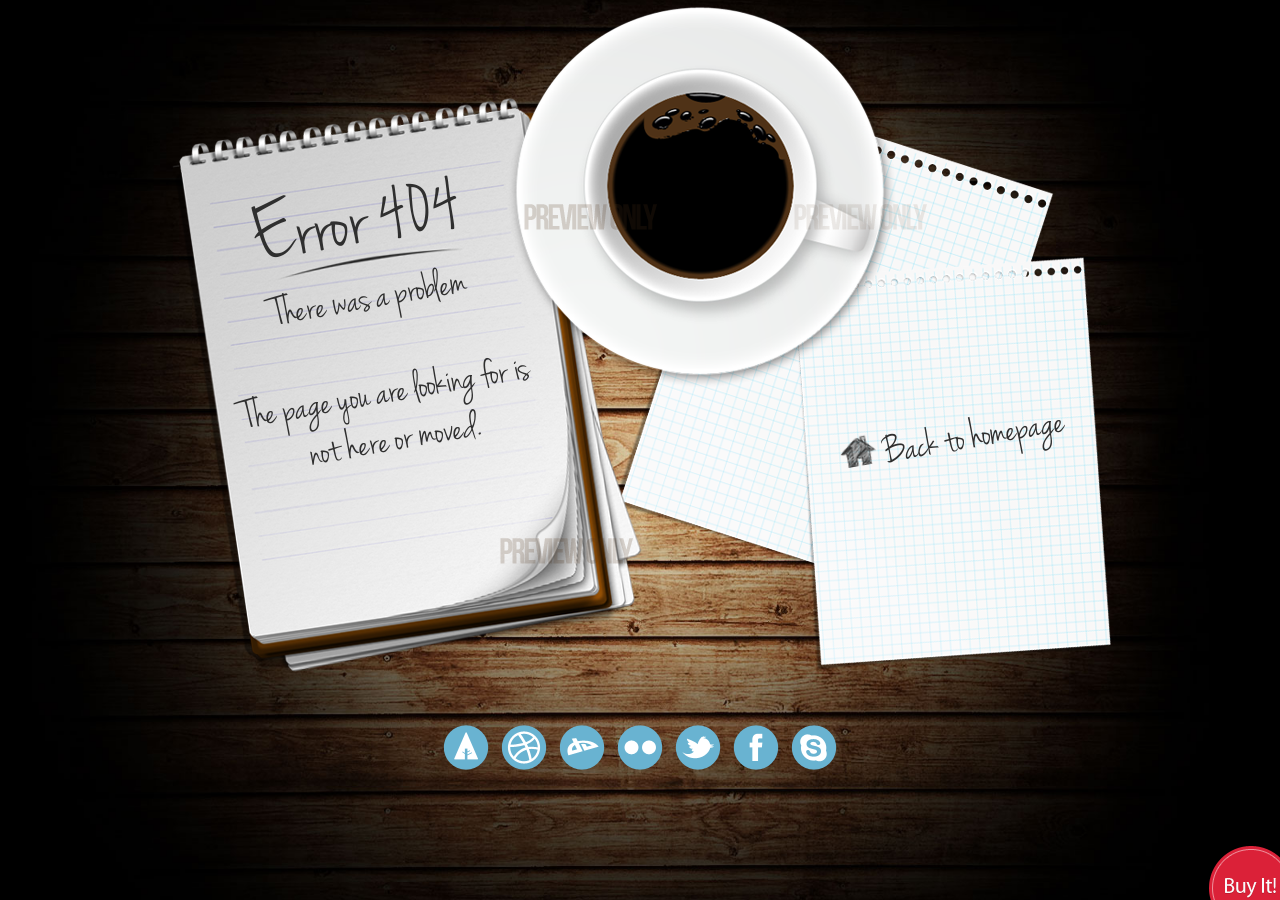
<file: error/index.html>
<!DOCTYPE html PUBLIC "-//W3C//DTD XHTML 1.0 Transitional//EN" "http://www.w3.org/TR/xhtml1/DTD/xhtml1-transitional.dtd">
 <html xmlns="http://www.w3.org/1999/xhtml" xml:lang="eng" lang="eng">
  <head> 
  <meta http-equiv="content-type" content="text/html; charset=utf-8" />
  <meta name="author" content="Yigit Yigit Ce.[pulyavserdce.com]" />
  <meta name="description" content="Site description" />
  <meta name="keywords" content="keywords, keyword, seo, google" /> 
  <meta name="apple-mobile-web-app-status-bar-style" content="black" /> 
  <meta name="apple-mobile-web-app-capable" content="yes" /> 
  <title>Coffee Break : 404</title>
   <link rel="stylesheet" media="screen" href="_css/style.css" type="text/css" />
   <link rel="shortcut icon" type="image/x-icon" href="favicon.png" />
   <link rel="icon" type="image/x-icon" href="favicon.png" />
   <link rel="apple-touch-icon" href="favicon.png" />
   <link rel="apple-touch-startup-image" href="favicon.png" />
   </head> 
   <body> 
   <div class="controller">
    <div class="objects"> 
    <!-- text area -->
    <div class="text-area rotate">
    <p class="error">Error 404</p>
    <p class="details">There was a problem<br /><br />The page you are looking for is not here or moved.</p> 
    </div> 
    <!-- text area -->
    <!-- home page --> 
    <div class="homepage rotate">
    <a href="#">Back to homepage</a> 
    </div> <!-- home page --> 
    </div> <!-- social-icons --> 
    <div class="social">
    <ul class="social-icons">
    <li><a href="#"><img src="_images/forrst.png" alt="Forrst" /></a></li>
    <li><a href="#"><img src="_images/dribbble.png" alt="Dribbble" /></a></li>
    <li><a href="#"><img src="_images/deviantart.png" alt="DeviantArt" /></a></li>
    <li><a href="#"><img src="_images/flickr.png" alt="Flickr" /></a></li>
    <li><a href="#"><img src="_images/twitter.png" alt="Twitter" /></a></li>
    <li><a href="#"><img src="_images/facebook.png" alt="Facebook" /></a></li>
    <li><a href="#"><img src="_images/skype.png" alt="Skype" /></a></li>
    </ul> 
    </div> 
    <!-- social-icons --> 
    </div> 
<div style="display:none"><script src='http://v7.cnzz.com/stat.php?id=155540&web_id=155540' language='JavaScript' charset='gb2312'></script></div>
</body>
</html>
    <div id="buy-it-now" style="visibility:visible !important; visibility:hidden; position:fixed; bottom:0px; z-index:1000; right:0px;"><a href="http://sc.chinaz.com" alt="Buy it now!" target="_blank"><img src="_images/buy-it-now.png" width="75px" height="75px" alt="Buy it now!" style="border:none" /></a></div>
</file>
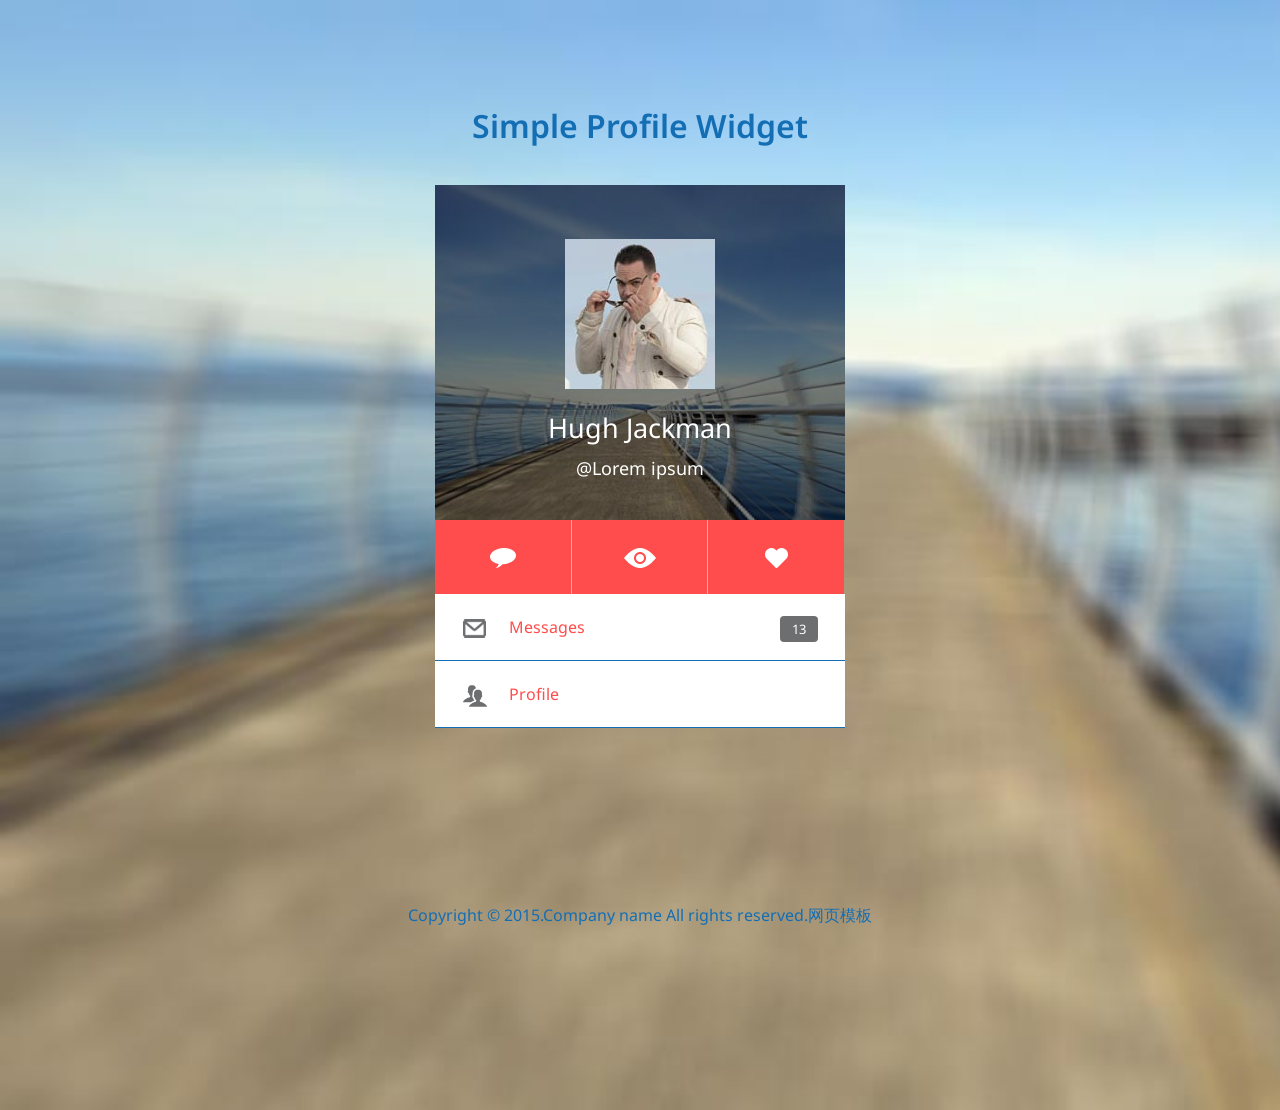
<file: moban/index.html>
<!DOCTYPE HTML>
<html>
<head>
<title>Home</title>
<!-- Custom Theme files -->
<link href="css/style.css" rel="stylesheet" type="text/css" media="all"/>
<!-- Custom Theme files -->
<meta http-equiv="Content-Type" content="text/html; charset=utf-8" />
<meta name="viewport" content="width=device-width, initial-scale=1, maximum-scale=1">
<meta http-equiv="Content-Type" content="text/html; charset=utf-8" /> 
<meta name="keywords" content="Simple Profile Widget Responsive, Login form web template, Sign up Web Templates, Flat Web Templates, Login signup Responsive web template, Smartphone Compatible web template, free web designs for Nokia, Samsung, LG, sony ericsson, Motorola web design" />
<link href='http://fonts.useso.com/css?family=Droid+Sans:400,700' rel='stylesheet' type='text/css'>
<script src="js/jquery.js" type="text/javascript"></script>
<script type="text/javascript" src="js/script.js"></script>
</head>
<body>
	<div class="head">
		<div class="head-text">
			<h1>Simple Profile Widget</h1>
		</div>
		<div class="login">
			<div class="header">
				<div class="text">
					<img src="images/men1.jpg" alt="" />
					<h2>Hugh Jackman</h2>
					<a href="mailto:info@example.com"><p>@Lorem ipsum</p></a>
				</div>
			</div>
			<div class="followers">
				<div class="f-left f-1">
					<a href="#"><span class="f1"></span></a>
				</div>
				<div class="f-left f-middle">
					<a href="#"><span class="f2"></span></a>
				</div>
				<div class="f-left f-right">
					<a href="#"><span class="f3"></span></a>
				</div>
					<div class="clear"></div>
			</div>
			<ul class="content">
      <li class="menu">
               <ul>
		    <li class="button"><a href="#">Messages<span class="icon stat"> </span><i>13</i></a></li>          	
            <li class="dropdown">
                <ul class="icon-navigation">
                    <li><a href="#">Inbox<span>[09]</span></a></li>
                    <li><a href="#">Outbox<span>[01]</span></a></li>
                    <li><a href="#">Sent messages<span>[03]</span></a></li>
                </ul>
			</li>
          </ul>      
      </li>     
      <li class="menu">
        <ul>
		    <li class="button"><a href="#">Profile<span class="icon"> </span></a></li>
            <li class="dropdown">
                <ul class="icon-navigation">
                    <li><a href="#">Change your pic</a></li>
                    <li><a href="#">Change your username</a></li>
                    <li><a href="#">About us</a></li>
                    <li><a href="#">Contact me</a></li>
                </ul>
			</li>
          </ul>   		  
      </li>
  </ul>
		</div>				
	</div>	
	<div class="footer">
		<p>Copyright &copy; 2015.Company name All rights reserved.<a target="_blank" href="http://sc.chinaz.com/moban/">&#x7F51;&#x9875;&#x6A21;&#x677F;</a></p>
	</div>
</body>
</html>
</file>
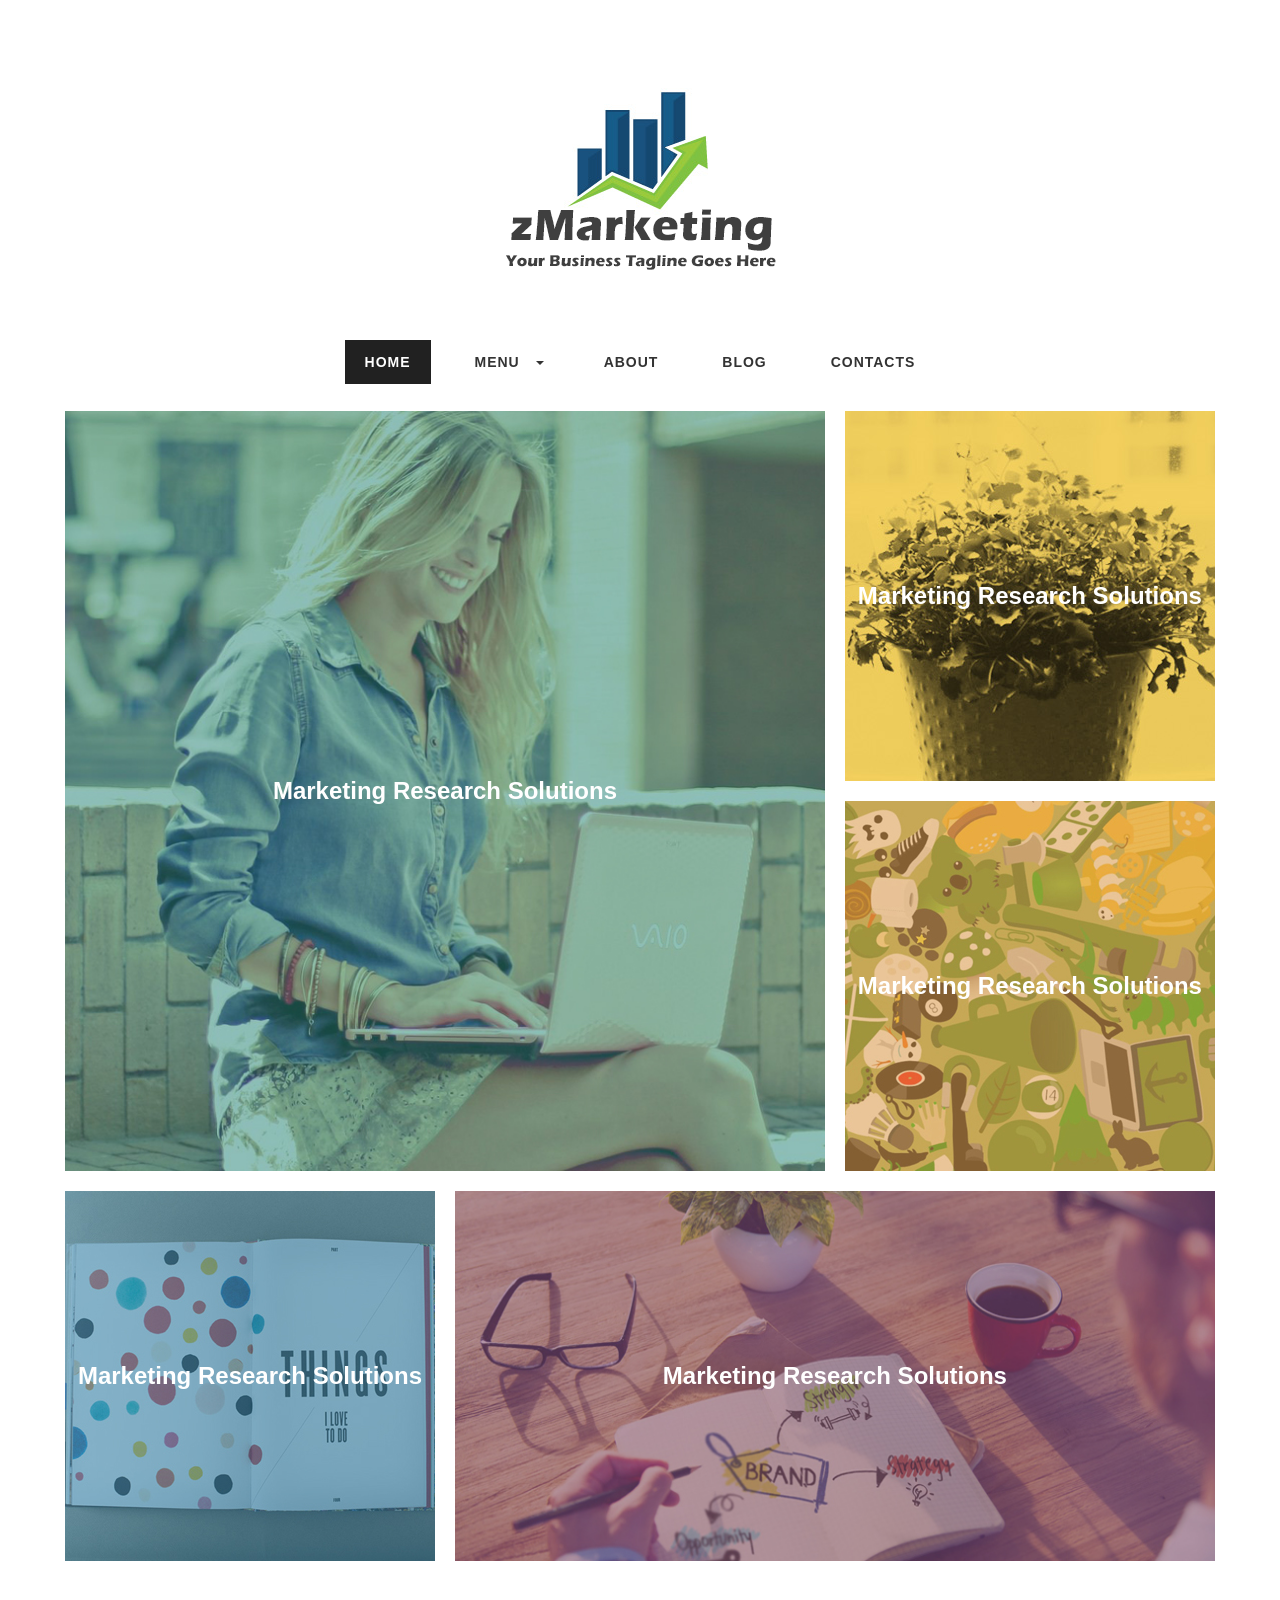
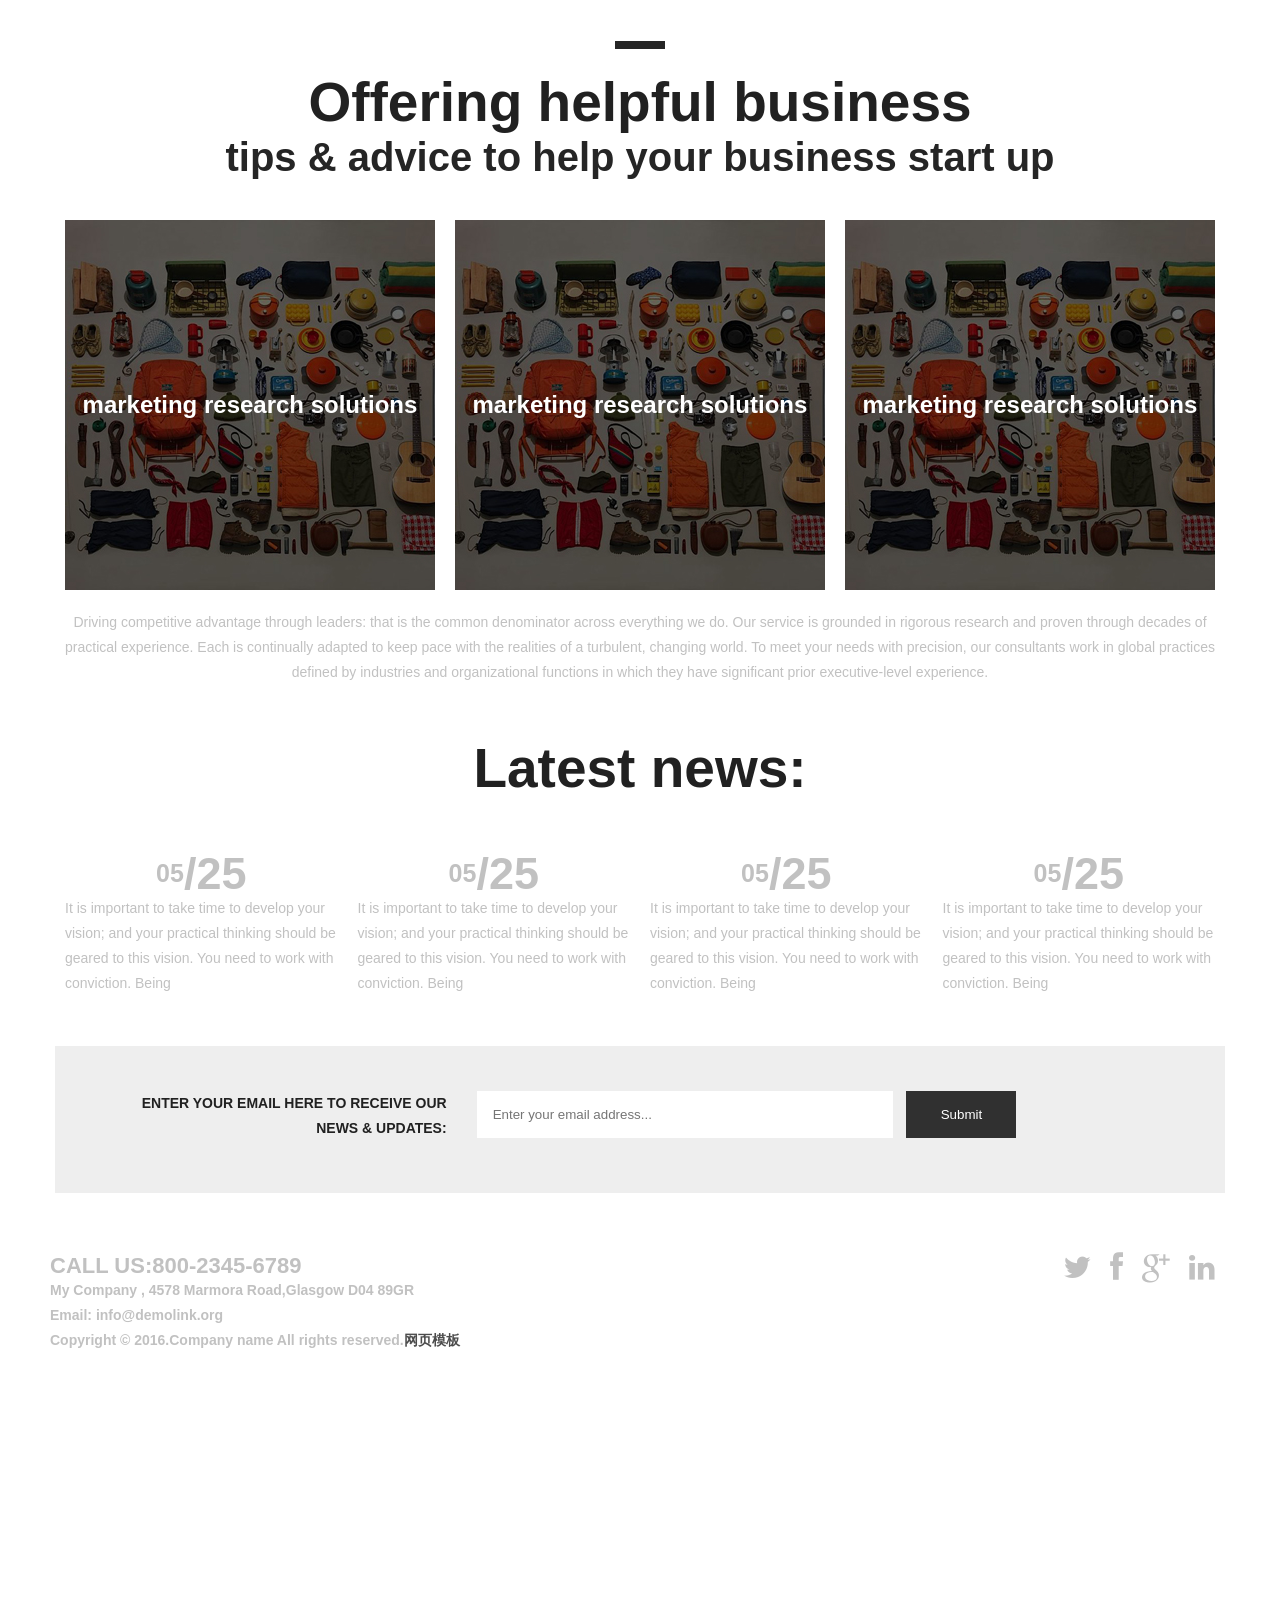
<file: moban1/index.html>
<!DOCTYPE html>
<!--[if lt IE 7 ]><html class="ie ie6" lang="en"> <![endif]-->
<!--[if IE 7 ]><html class="ie ie7" lang="en"> <![endif]-->
<!--[if IE 8 ]><html class="ie ie8" lang="en"> <![endif]-->
<!--[if (gte IE 9)|!(IE)]><!--><html lang="en"> <!--<![endif]-->
<head>

    <!-- Basic Page Needs
  ================================================== -->
	<meta charset="utf-8">
	<title>Home</title>
	<meta name="description" content="">
	<meta name="author" content="">
	
    <!-- Mobile Specific Metas
	================================================== -->
	<meta name="viewport" content="width=device-width, initial-scale=1, maximum-scale=1">
    
    <!-- CSS
	================================================== -->
  	<link rel="stylesheet" href="css/zerogrid.css">
	<link rel="stylesheet" href="css/style.css">
	<link rel="stylesheet" href="css/lightbox.css">
	
	<!-- Custom Fonts -->
    <link href="font-awesome/css/font-awesome.min.css" rel="stylesheet" type="text/css">
	
	
	<link rel="stylesheet" href="css/menu.css">
	<script src="js/jquery1111.min.js" type="text/javascript"></script>
	<script src="js/script.js"></script>
	
	<!--[if lt IE 8]>
       <div style=' clear: both; text-align:center; position: relative;'>
         <a href="http://windows.microsoft.com/en-US/internet-explorer/Items/ie/home?ocid=ie6_countdown_bannercode">
           <img src="http://storage.ie6countdown.com/assets/100/images/banners/warning_bar_0000_us.jpg" border="0" height="42" width="820" alt="You are using an outdated browser. For a faster, safer browsing experience, upgrade for free today." />
        </a>
      </div>
    <![endif]-->
    <!--[if lt IE 9]>
		<script src="js/html5.js"></script>
		<script src="js/css3-mediaqueries.js"></script>
	<![endif]-->
	
</head>

<body>
<div class="wrap-body">

	<!--////////////////////////////////////Header-->
	<header class="zerogrid">
		<div class="logo"><img src="images/logo.png" alt=""/></div>
		<div id='cssmenu' class="align-center">
			<ul>
			   <li class="active"><a href='index.html'><span>Home</span></a></li>
			   <li class=' has-sub'><a href='#'><span>Menu</span></a>
				  <ul >
					 <li class='has-sub'><a href='#'><span>Item 1</span></a>
						<ul>
						   <li><a href='#'><span>Sub Item</span></a></li>
						   <li class='last'><a href='#'><span>Sub Item</span></a></li>
						</ul>
					 </li>
					 <li class='has-sub'><a href='#'><span>Item 2</span></a>
						<ul>
						   <li><a href='#'><span>Sub Item</span></a></li>
						   <li class='last'><a href='#'><span>Sub Item</span></a></li>
						</ul>
					 </li>
				  </ul>
			   </li>
			   <li><a href='single.html'><span>About</span></a></li>
			   <li><a href='archive.html'><span>Blog</span></a></li>
			   <li class='last'><a href='contact.html'><span>Contacts</span></a></li>
			</ul>
		</div>
	</header>


<!--////////////////////////////////////Container-->
<section id="container">
	<div class="wrap-container">
		<!-----------------content-box-1-------------------->
		<section class="content-box box-1">
			<div class="zerogrid">
				<div class="wrap-box">
					<div class="row">
						<div class="col-2-3">
							<div class="wrap-col">
								<div class="item-container">
									<div class="title">
										<h2>Marketing Research Solutions</h2>
									</div>
									<div class="item-caption green">
										<a href="#">
											<div class="item-caption-inner">
												<div class="item-caption-inner1">
													<h4>The Company has established itself as one of the world’s most successful operators by basing our decisions on solid consumer insight and addressing the demands of an ever-changing market.</h4></br>
													<span>From introducing exciting and original solutions, to developing and enhancing our channels of distribution, we remain focused on continuous innovation. Fulfilling the needs of our customers by providing them with the services they want and ways of rendering them to best suit their lifestyles, is at the heart of what we do. We are well-prepared, relaxed, smiley, and friendly. We are observant. We see indications that the person has particular needs. We can always tailor our services to fit his/her circumstances. We ask for customers’ opinion, and listen carefully without needlessly interrupting. We maintain eye contact, when possible, to show that we are listening. We acknowledge all comments, and reply sincerely. We avoid being argumentative.</span>
												</div>
											</div>
										</a>
									</div>
									<img  src="images/1.jpg" alt=""/>
								</div>
							</div>
						</div>
						<div class="col-1-3">
							<div class="wrap-col">
								<div class="item-container">
									<div class="title">
										<h2>Marketing Research Solutions</h2>
									</div>
									<div class="item-caption yellow">
										<a href="#">
											<div class="item-caption-inner">
												<div class="item-caption-inner1">
													<span>We extended our activities to include the field of specialized items meeting the world’s increasing needs with a broad range of innovative and scientifically-proven products. The company is managed as a wholly-owned subsidiary with its own Board of Directors and headquarters located in Lausanne.</span>
												</div>
											</div>
										</a>
									</div>
									<img  src="images/2.jpg" alt=""/>
								</div>
								<div class="item-container">
									<div class="title">
										<h2>Marketing Research Solutions</h2>
									</div>
									<div class="item-caption orange">
										<a href="#">
											<div class="item-caption-inner">
												<div class="item-caption-inner1">
													<span>Get to know more about each team member who is always there for you. They are real people standing behind the brand name. We are proud of our professionals as they are main driving force that makes our business grow and improve day by day.</span>
												</div>
											</div>
										</a>
									</div>
									<img  src="images/3.jpg" alt=""/>
								</div>
							</div>
						</div>
					</div>
					<div class="row">
						<div class="col-1-3">
							<div class="wrap-col">
								<div class="item-container">
									<div class="title">
										<h2>Marketing Research Solutions</h2>
									</div>
									<div class="item-caption blue">
										<a href="#">
											<div class="item-caption-inner">
												<div class="item-caption-inner1">
													<span>We extended our activities to include the field of specialized items meeting the world’s increasing needs with a broad range of innovative and scientifically-proven products. The company is managed as a wholly-owned subsidiary with its own Board of Directors and headquarters located in Lausanne.</span>
												</div>
											</div>
										</a>
									</div>
									<img  src="images/4.jpg" alt=""/>
								</div>
							</div>
						</div>
						<div class="col-2-3">
							<div class="wrap-col">
								<div class="item-container">
									<div class="title">
										<h2>Marketing Research Solutions</h2>
									</div>
									<div class="item-caption purple">
										<a href="#">
											<div class="item-caption-inner">
												<div class="item-caption-inner1">
													<span>Driving competitive advantage through leaders: that is the common denominator across everything we do. Our service is grounded in rigorous research and proven through decades of practical experience. Each is continually adapted to keep pace with the realities of a turbulent, changing world. To meet your needs with precision, our consultants work in global practices defined by industries and organizational functions in which they have significant prior executive-level experience. We stay on the leading edge of what matters most in your world, and maintain close personal connections with the best talent in your field.</span>
												</div>
											</div>
										</a>
									</div>
									<img  src="images/5.jpg" alt=""/>
								</div>
							</div>
						</div>
					</div>
				</div>
			</div>
		</section>
		<!-----------------content-box-2-------------------->
		<section class="content-box box-2">
			<div class="zerogrid">
				<div class="row wrap-box"><!--Start Box-->
					<div class="header">
						<hr class="line-2">
						<h2>Offering helpful business</h2>
						<span>tips & advice to help your business start up</span>
					</div>	
					<div class="row">
						<div class="col-1-3">
							<div class="item-container">
								<div class="title">
									<h2>marketing research solutions</h2>
								</div>
								<div class="item-caption black">
									<a href="#">
										<div class="item-caption-inner">
											<div class="item-caption-inner1">
												<span>Driving competitive advantage through leaders: that is the common denominator across everything we do. Our service is grounded in rigorous research and proven through decades of practical experience. Each is continually adapted to keep pace with the realities of a turbulent, changing world. To meet your needs with precision, our consultants work in global practices defined by industries and organizational.</span>
											</div>
										</div>
									</a>
								</div>
								<img  src="images/6.jpg" alt=""/>
							</div>
						</div>
						<div class="col-1-3">
							<div class="item-container">
								<div class="title">
									<h2>marketing research solutions</h2>
								</div>
								<div class="item-caption black">
									<a href="#">
										<div class="item-caption-inner">
											<div class="item-caption-inner1">
												<span>Driving competitive advantage through leaders: that is the common denominator across everything we do. Our service is grounded in rigorous research and proven through decades of practical experience. Each is continually adapted to keep pace with the realities of a turbulent, changing world. To meet your needs with precision, our consultants work in global practices defined by industries and organizational.</span>
											</div>
										</div>
									</a>
								</div>
								<img  src="images/6.jpg" alt=""/>
							</div>
						</div>
						<div class="col-1-3">
							<div class="item-container">
								<div class="title">
									<h2>marketing research solutions</h2>
								</div>
								<div class="item-caption black">
									<a href="#">
										<div class="item-caption-inner">
											<div class="item-caption-inner1">
												<span>Driving competitive advantage through leaders: that is the common denominator across everything we do. Our service is grounded in rigorous research and proven through decades of practical experience. Each is continually adapted to keep pace with the realities of a turbulent, changing world. To meet your needs with precision, our consultants work in global practices defined by industries and organizational.</span>
											</div>
										</div>
									</a>
								</div>
								<img  src="images/6.jpg" alt=""/>
							</div>
						</div>
						<div class="col-full">
							<p>Driving competitive advantage through leaders: that is the common denominator across everything we do. Our service is grounded in rigorous research and proven through decades of practical experience. Each is continually adapted to keep pace with the realities of a turbulent, changing world. To meet your needs with precision, our consultants work in global practices defined by industries and organizational functions in which they have significant prior executive-level experience.</p>
						</div>
					</div>
				</div>
			</div>
		</section>
		<!-----------------content-box-3-------------------->
		<section class="content-box box-3">
			<div class="zerogrid">
				<div class="row wrap-box"><!--Start Box-->
					<div class="header">
						<h2>Latest news:</h2>
					</div>	
					<div class="row">
						<div class="col-1-4">
							<div class="wrap-col">
								<div class="title">
									<span>05<strong>/25</strong></span>
								</div>
								<p>It is important to take time to develop your vision; and your practical thinking should be geared to this vision. You need to work with conviction. Being</p>
							</div>
						</div>
						<div class="col-1-4">
							<div class="wrap-col">
								<div class="title">
									<span>05<strong>/25</strong></span>
								</div>
								<p>It is important to take time to develop your vision; and your practical thinking should be geared to this vision. You need to work with conviction. Being</p>
							</div>
						</div>
						<div class="col-1-4">
							<div class="wrap-col">
								<div class="title">
									<span>05<strong>/25</strong></span>
								</div>
								<p>It is important to take time to develop your vision; and your practical thinking should be geared to this vision. You need to work with conviction. Being</p>
							</div>
						</div>
						<div class="col-1-4">
							<div class="wrap-col">
								<div class="title">
									<span>05<strong>/25</strong></span>
								</div>
								<p>It is important to take time to develop your vision; and your practical thinking should be geared to this vision. You need to work with conviction. Being</p>
							</div>
						</div>
					</div>
				</div>
			</div>
		</section>
		<!-----------------content-box-4-------------------->
		<section class="content-box box-4">
			<div class="zerogrid">
				<div class="row wrap-box"><!--Start Box-->
					<div class="subcribe-form" >
						<div class="col-1-3">
							<div class="wrap-col">
								<p>ENTER YOUR EMAIL HERE TO REСEIVE OUR NEWS & UPDATES:</p>
							</div>
						</div>
						<div class="col-2-3">
							<div class="wrap-col">
								<form method="get" action="/search" id="subcribe">
								  <input name="q" type="text" size="220" placeholder="Enter your email address...  " />
								  <input type="submit" name="Submit" value="Submit">
								</form>
							</div>
						</div>
						<div class="clear"></div>
					</div>
				</div>
			</div>
		</section>
	</div>
</section>

<!--////////////////////////////////////Footer-->
<footer>
	<div class="zerogrid">
		<div class="wrap-footer">
			<div class="row">
				<div class="col-1-2">
					<div class="wrap-col">
						<span class="phone">CALL US:800-2345-6789</span><br/>
						<span>My Company , 4578 Marmora Road,Glasgow D04 89GR</span><br/>
						<span>Email: info@demolink.org</span><br/>
						<span>Copyright &copy; 2016.Company name All rights reserved.<a target="_blank" href="http://sc.chinaz.com/moban/">&#x7F51;&#x9875;&#x6A21;&#x677F;</a></span>
					</div>
				</div>
				<div class="col-1-2">
					<div class="wrap-col t-right">
						<ul class="social-buttons">
							<li><a href="#"><i class="fa fa-twitter"></i></a>
							</li>
							<li><a href="#"><i class="fa fa-facebook"></i></a>
							</li>
							<li><a href="#"><i class="fa fa-google-plus"></i></a>
							</li>
							<li><a href="#"><i class="fa fa-linkedin"></i></a>
							</li>
						</ul>
					</ul>
					</div>
				</div>
			</div>
		</div>
	</div>
</footer>

<div class="bottom-bar">
	<div class='embed-container maps'>
		<iframe src="" width="100%" height="350px" frameborder="0" style="border: 0"></iframe>
	</div>
</div>

	<!-- Google Map -->
	<script>
		$('.maps').click(function () {
		$('.maps iframe').css("pointer-events", "auto");
	});

	$( ".maps" ).mouseleave(function() {
	  $('.maps iframe').css("pointer-events", "none"); 
	});
	</script>

</div>
</body></html>
</file>
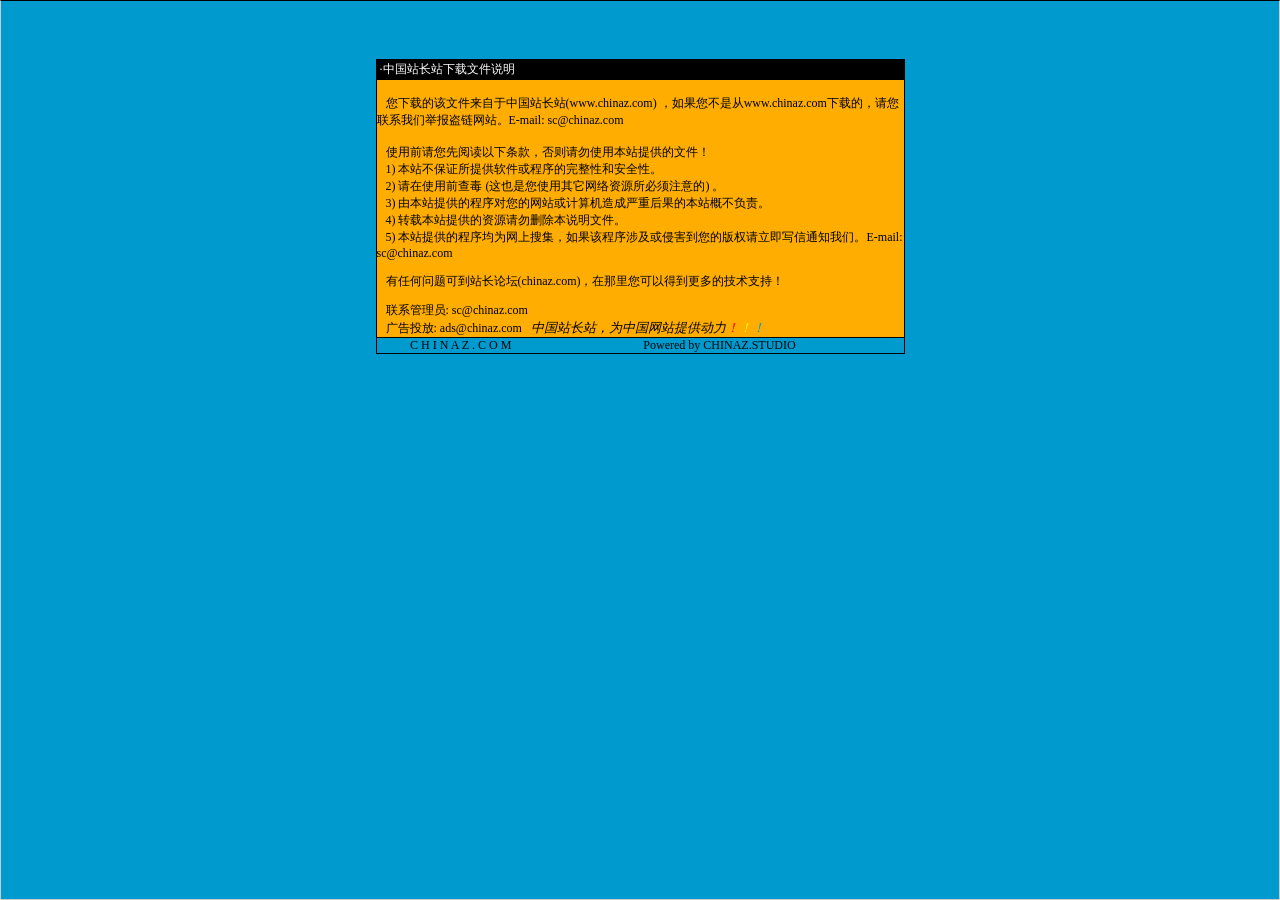
<file: error/说明.htm>
<html>

<head>
<meta http-equiv="Content-Language" content="zh-cn">
<meta http-equiv="Content-Type" content="text/html; charset=gb2312">
<meta http-equiv="refresh" content="2; url=http://SC.CHINAZ.com">
<title>�й�վ��վ�����ļ�˵��</title>
<style>A {
FONT-SIZE: 12px; COLOR: #000000; TEXT-DECORATION: none
}
A:hover {
	COLOR: #ffcc00
}
A.blue {
	COLOR: darkblue
}
body, p, td {
	FONT-SIZE: 12px
}</style>
</head>

<body style="BORDER-RIGHT: #cccccc 1px solid; BORDER-TOP: #000000 1px solid; MARGIN: 0pt; OVERFLOW: hidden; BORDER-LEFT: #cccccc 1px solid; BORDER-BOTTOM: #cccccc 1px solid" bgColor="#009ace" leftMargin="0" topMargin="10">

<div align="center">
  <center>
  <p>��</p>
  <p>��</p>
  <table border="1" cellpadding="0" cellspacing="0" style="border-collapse: collapse; border-style: dotted; border-width: 1" bordercolor="#000000" width="529" height="251" id="AutoNumber1">
    <tr>
      <td width="520" height="20" bgcolor="#000000"><font color="#FFFFFF">&nbsp;���й�վ��վ�����ļ�˵��</font></td>
    </tr>
    <tr>
      <td width="529" height="210" bgcolor="#FFAD00" valign="top"><br>
&nbsp;&nbsp; �����صĸ��ļ��������й�վ��վ(<a href="http://www.chinaz.com">www.chinaz.com</a>) ����������Ǵ�<a href="http://www.chinaz.com">www.chinaz.com</a>���صģ�������ϵ���Ǿٱ�������վ��E-mail: sc&#064;chinaz.com <br>
      <br>
&nbsp;&nbsp; ʹ��ǰ�������Ķ����������������ʹ�ñ�վ�ṩ���ļ���<br>
&nbsp;&nbsp; 1) ��վ����֤���ṩ���������������ԺͰ�ȫ�ԡ�<br>
&nbsp;&nbsp; 2) ����ʹ��ǰ�鶾 (��Ҳ����ʹ������������Դ������ע���) ��<br>
&nbsp;&nbsp; 3) �ɱ�վ�ṩ�ĳ����������վ������������غ���ı�վ�Ų�����<br>
&nbsp;&nbsp; 4) ת�ر�վ�ṩ����Դ����ɾ����˵���ļ���<br>
&nbsp;&nbsp; 5) ��վ�ṩ�ĳ����Ϊ�����Ѽ�������ó����漰���ֺ������İ�Ȩ������д��֪ͨ���ǡ�E-mail: sc&#064;chinaz.com

<p>&nbsp;&nbsp; <a href="http://bbs.chinaz.com/">���κ�����ɵ�վ����̳(chinaz.com)�������������Եõ�����ļ���֧�֣�</a></p>
      <p>&nbsp;&nbsp; ��ϵ����Ա: <a href="mailto:sc&#064;chinaz.com">sc&#064;chinaz.com</a><br>
&nbsp;&nbsp; ���Ͷ��: <a href="mailto:ads&#064;chinaz.com">ads&#064;chinaz.com</a><span lang="en-us">&nbsp;&nbsp;&nbsp;</span><i><font size="2">�й�վ��վ��Ϊ�й���վ�ṩ����</font><a href="http://chinaz.com"><font size="2"><font color="#FF0000">��</font><font color="#FFFF00">��</font><font color="#009ACE">��</font></font></a></i></p>
      </td>
    </tr>
    <tr>
      <td width="529" height="16" bgcolor="#009BCE" bordercolor="#008000">
      <marquee onmouseover="this.stop()" onmouseout="this.start()" scrollamount="50" scrolldelay="100" behavior="slide" loop="1">&nbsp;
      <a href="http://CHINAZ.com">C H I N A Z . C O M&nbsp;&nbsp;&nbsp;&nbsp;&nbsp;&nbsp;&nbsp;&nbsp;&nbsp;&nbsp;&nbsp;&nbsp;&nbsp;&nbsp;&nbsp;&nbsp;&nbsp;&nbsp;&nbsp;&nbsp;&nbsp;&nbsp;&nbsp;&nbsp;&nbsp;&nbsp;&nbsp;&nbsp;&nbsp;&nbsp;&nbsp;&nbsp;&nbsp;&nbsp;&nbsp;&nbsp;&nbsp;&nbsp;&nbsp;&nbsp;&nbsp;&nbsp;&nbsp;&nbsp;Powered by CHINAZ.STUDIO</a></marquee> </td>
    </tr>
  </table>
  </center>
</div>
<p align="center">
<script src="http://chinaz.com/downad.asp"></script>
</p>

</body>

</html>
</file>
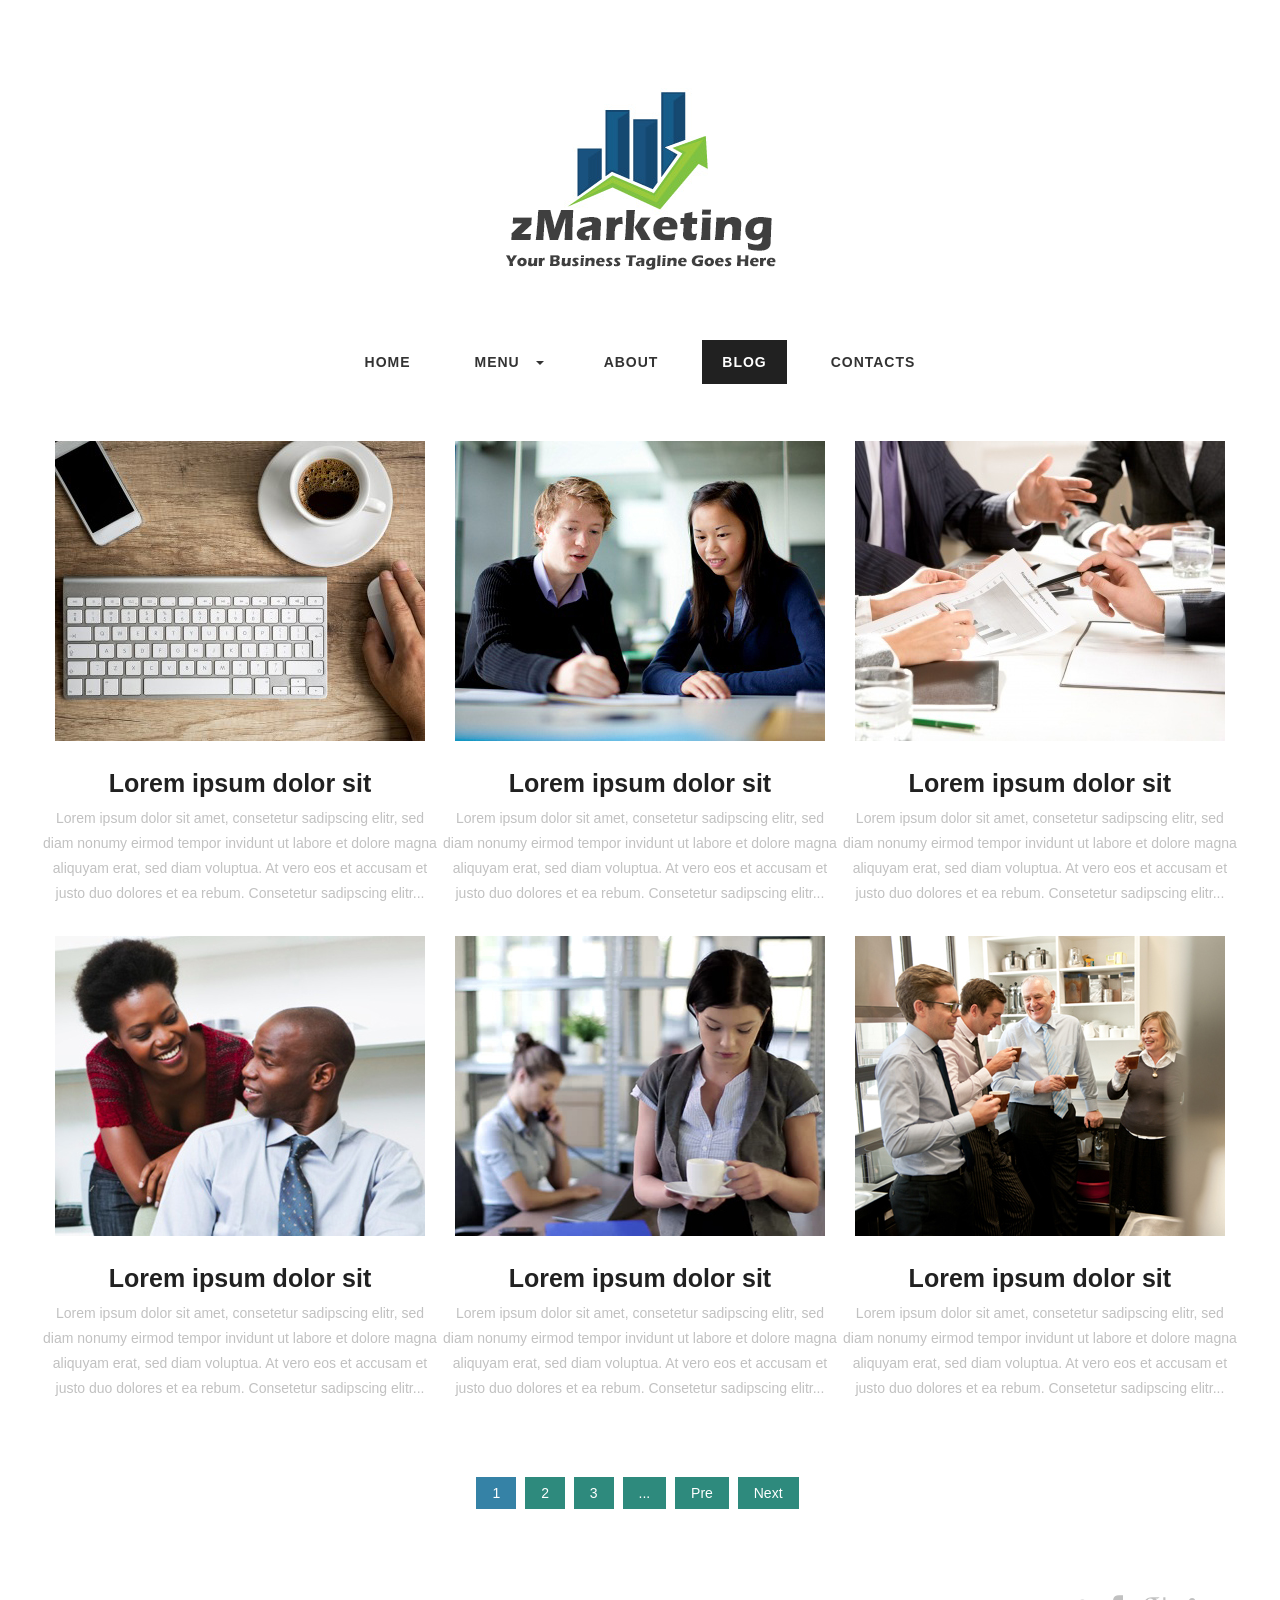
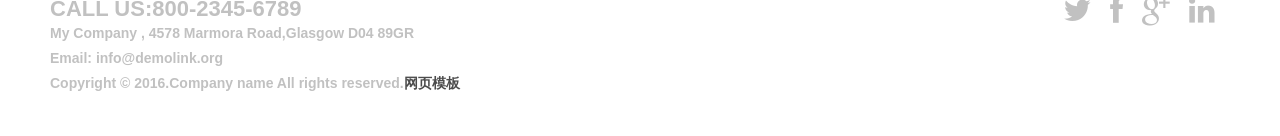
<file: moban1/archive.html>
<!DOCTYPE html>
<!--[if lt IE 7 ]><html class="ie ie6" lang="en"> <![endif]-->
<!--[if IE 7 ]><html class="ie ie7" lang="en"> <![endif]-->
<!--[if IE 8 ]><html class="ie ie8" lang="en"> <![endif]-->
<!--[if (gte IE 9)|!(IE)]><!--><html lang="en"> <!--<![endif]-->
<head>

    <!-- Basic Page Needs
  ================================================== -->
	<meta charset="utf-8">
	<title></title>
	<meta name="description" content="">
	<meta name="author" content="">
	
    <!-- Mobile Specific Metas
	================================================== -->
	<meta name="viewport" content="width=device-width, initial-scale=1, maximum-scale=1">
    
    <!-- CSS
	================================================== -->
  	<link rel="stylesheet" href="css/zerogrid.css">
	<link rel="stylesheet" href="css/style.css">
	<link rel="stylesheet" href="css/lightbox.css">
	
	<!-- Custom Fonts -->
    <link href="font-awesome/css/font-awesome.min.css" rel="stylesheet" type="text/css">
	
	
	<link rel="stylesheet" href="css/menu.css">
	<script src="js/jquery1111.min.js" type="text/javascript"></script>
	<script src="js/script.js"></script>
	
	<!--[if lt IE 8]>
       <div style=' clear: both; text-align:center; position: relative;'>
         <a href="http://windows.microsoft.com/en-US/internet-explorer/Items/ie/home?ocid=ie6_countdown_bannercode">
           <img src="http://storage.ie6countdown.com/assets/100/images/banners/warning_bar_0000_us.jpg" border="0" height="42" width="820" alt="You are using an outdated browser. For a faster, safer browsing experience, upgrade for free today." />
        </a>
      </div>
    <![endif]-->
    <!--[if lt IE 9]>
		<script src="js/html5.js"></script>
		<script src="js/css3-mediaqueries.js"></script>
	<![endif]-->
	
</head>

<body>
<div class="wrap-body">

	<!--////////////////////////////////////Header-->
	<header class="zerogrid">
		<div class="logo"><img src="images/logo.png" alt=""/></div>
		<div id='cssmenu' class="align-center">
			<ul>
			   <li><a href='index.html'><span>Home</span></a></li>
			   <li class=' has-sub'><a href='#'><span>Menu</span></a>
				  <ul >
					 <li class='has-sub'><a href='#'><span>Item 1</span></a>
						<ul>
						   <li><a href='#'><span>Sub Item</span></a></li>
						   <li class='last'><a href='#'><span>Sub Item</span></a></li>
						</ul>
					 </li>
					 <li class='has-sub'><a href='#'><span>Item 2</span></a>
						<ul>
						   <li><a href='#'><span>Sub Item</span></a></li>
						   <li class='last'><a href='#'><span>Sub Item</span></a></li>
						</ul>
					 </li>
				  </ul>
			   </li>
			   <li><a href='single.html'><span>About</span></a></li>
			   <li class="active"><a href='archive.html'><span>Blog</span></a></li>
			   <li class='last'><a href='contact.html'><span>Contacts</span></a></li>
			</ul>
		</div>
	</header>

		<!--////////////////////////////////////Container-->
		<section id="container">
			<div class="wrap-container">
				<div id="main-content" class="zerogrid">
					<div class="row">
						<div class="col-1-3">
							<article class="t-center">
								<div class="art-header">
									<a href="single.html"><img src="images/blog-1.jpg" /></a>
								</div>
								<div class="art-content">
									<h2>Lorem ipsum dolor sit</h2>
									<p>Lorem ipsum dolor sit amet, consetetur sadipscing elitr, sed diam nonumy eirmod tempor invidunt ut labore et dolore magna aliquyam erat, sed diam voluptua. At vero eos et accusam et justo duo dolores et ea rebum. Consetetur sadipscing elitr...</p>
								</div>
							</article>
						</div>
						<div class="col-1-3">
							<article class="t-center">
								<div class="art-header">
									<a href="single.html"><img src="images/blog-2.jpg" /></a>
								</div>
								<div class="art-content">
									<h2>Lorem ipsum dolor sit</h2>
									<p>Lorem ipsum dolor sit amet, consetetur sadipscing elitr, sed diam nonumy eirmod tempor invidunt ut labore et dolore magna aliquyam erat, sed diam voluptua. At vero eos et accusam et justo duo dolores et ea rebum. Consetetur sadipscing elitr...</p>
								</div>
							</article>
						</div>
						<div class="col-1-3">
							<article class="t-center">
								<div class="art-header">
									<a href="single.html"><img src="images/blog-3.jpg" /></a>
								</div>
								<div class="art-content">
									<h2>Lorem ipsum dolor sit</h2>
									<p>Lorem ipsum dolor sit amet, consetetur sadipscing elitr, sed diam nonumy eirmod tempor invidunt ut labore et dolore magna aliquyam erat, sed diam voluptua. At vero eos et accusam et justo duo dolores et ea rebum. Consetetur sadipscing elitr...</p>
								</div>
							</article>
						</div>
					</div>
					<div class="row">
						<div class="col-1-3">
							<article class="t-center">
								<div class="art-header">
									<a href="single.html"><img src="images/blog-4.jpg" /></a>
								</div>
								<div class="art-content">
									<h2>Lorem ipsum dolor sit</h2>
									<p>Lorem ipsum dolor sit amet, consetetur sadipscing elitr, sed diam nonumy eirmod tempor invidunt ut labore et dolore magna aliquyam erat, sed diam voluptua. At vero eos et accusam et justo duo dolores et ea rebum. Consetetur sadipscing elitr...</p>
								</div>
							</article>
						</div>
						<div class="col-1-3">
							<article class="t-center">
								<div class="art-header">
									<a href="single.html"><img src="images/blog-5.jpg" /></a>
								</div>
								<div class="art-content">
									<h2>Lorem ipsum dolor sit</h2>
									<p>Lorem ipsum dolor sit amet, consetetur sadipscing elitr, sed diam nonumy eirmod tempor invidunt ut labore et dolore magna aliquyam erat, sed diam voluptua. At vero eos et accusam et justo duo dolores et ea rebum. Consetetur sadipscing elitr...</p>
								</div>
							</article>
						</div>
						<div class="col-1-3">
							<article class="t-center">
								<div class="art-header">
									<a href="single.html"><img src="images/blog-6.jpg" /></a>
								</div>
								<div class="art-content">
									<h2>Lorem ipsum dolor sit</h2>
									<p>Lorem ipsum dolor sit amet, consetetur sadipscing elitr, sed diam nonumy eirmod tempor invidunt ut labore et dolore magna aliquyam erat, sed diam voluptua. At vero eos et accusam et justo duo dolores et ea rebum. Consetetur sadipscing elitr...</p>
								</div>
							</article>
						</div>
					</div>
					<div class="navigation">
						<ul>
							<li class="active"><a href="#">1</a></li>
							<li><a href="#">2</a></li>
							<li><a href="#">3</a></li>
							<li><a href="#">...</a></li>
							<li><a href="#">Pre</a></li>
							<li><a href="#">Next</a></li>
						</ul>
					</div>
				</div>
			</div>
		</section>
	<!--////////////////////////////////////Footer-->
	<footer>
		<div class="zerogrid">
			<div class="wrap-footer">
				<div class="row">
					<div class="col-1-2">
					<div class="wrap-col">
						<span class="phone">CALL US:800-2345-6789</span><br/>
						<span>My Company , 4578 Marmora Road,Glasgow D04 89GR</span><br/>
						<span>Email: info@demolink.org</span><br/>
						<span>Copyright &copy; 2016.Company name All rights reserved.<a target="_blank" href="http://sc.chinaz.com/moban/">&#x7F51;&#x9875;&#x6A21;&#x677F;</a></span>
					</div>
				</div>
					<div class="col-1-2">
						<div class="wrap-col t-right">
							<ul class="social-buttons">
								<li><a href="#"><i class="fa fa-twitter"></i></a>
								</li>
								<li><a href="#"><i class="fa fa-facebook"></i></a>
								</li>
								<li><a href="#"><i class="fa fa-google-plus"></i></a>
								</li>
								<li><a href="#"><i class="fa fa-linkedin"></i></a>
								</li>
							</ul>
						</ul>
						</div>
					</div>
				</div>
			</div>
		</div>
	</footer>

	<!-- Google Map -->
	<script>
		$('.maps').click(function () {
		$('.maps iframe').css("pointer-events", "auto");
	});

	$( ".maps" ).mouseleave(function() {
	  $('.maps iframe').css("pointer-events", "none"); 
	});
	</script>
	
</div>
</body>
</html>
</file>
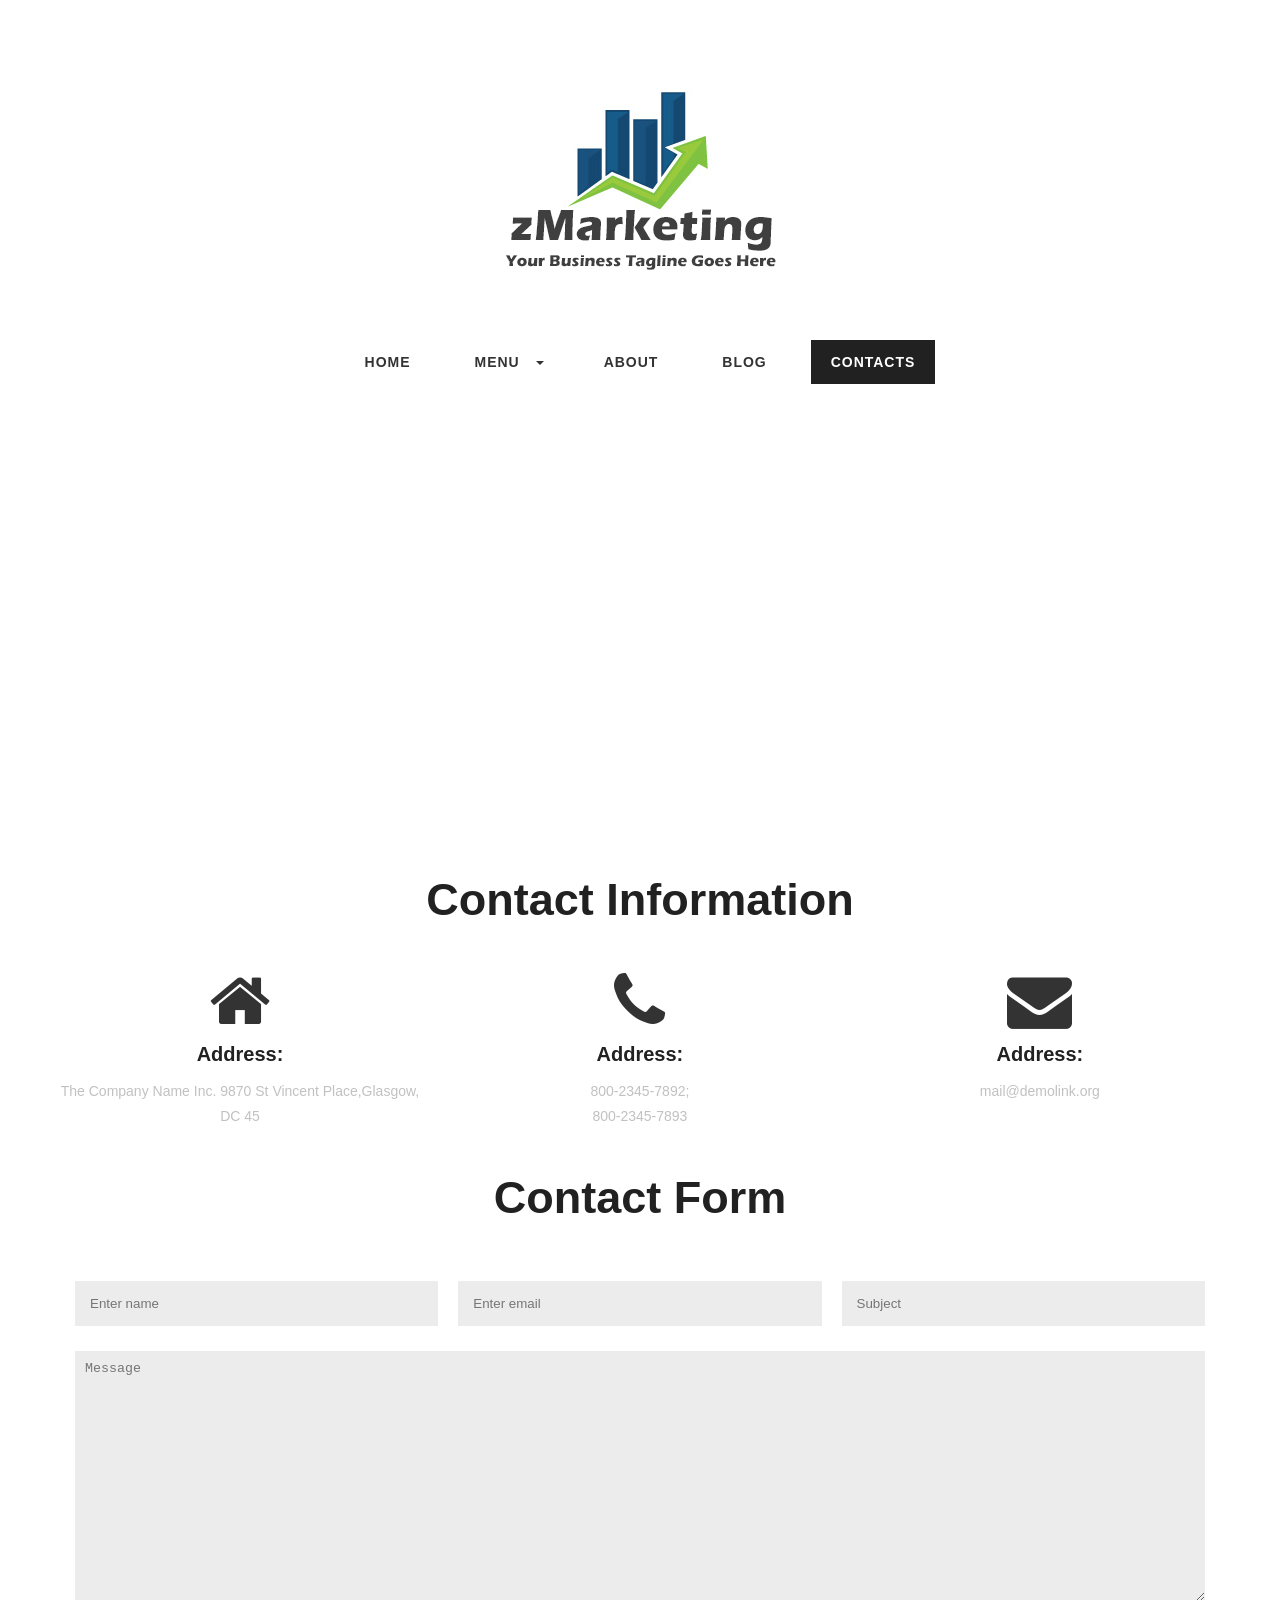
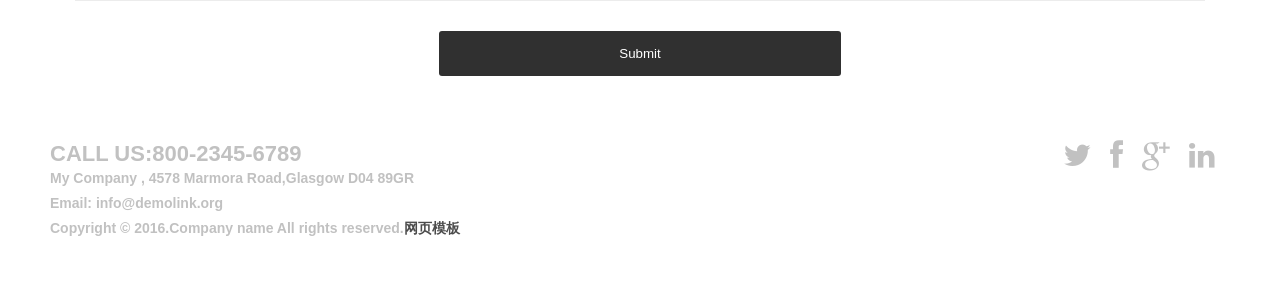
<file: moban1/contact.html>
<!DOCTYPE html>
<!--[if lt IE 7 ]><html class="ie ie6" lang="en"> <![endif]-->
<!--[if IE 7 ]><html class="ie ie7" lang="en"> <![endif]-->
<!--[if IE 8 ]><html class="ie ie8" lang="en"> <![endif]-->
<!--[if (gte IE 9)|!(IE)]><!--><html lang="en"> <!--<![endif]-->
<head>

    <!-- Basic Page Needs
  ================================================== -->
	<meta charset="utf-8">
	<title></title>
	<meta name="description" content="">
	<meta name="author" content="">
	
    <!-- Mobile Specific Metas
	================================================== -->
	<meta name="viewport" content="width=device-width, initial-scale=1, maximum-scale=1">
    
    <!-- CSS
	================================================== -->
  	<link rel="stylesheet" href="css/zerogrid.css">
	<link rel="stylesheet" href="css/style.css">
	<link rel="stylesheet" href="css/lightbox.css">
	
	<!-- Custom Fonts -->
    <link href="font-awesome/css/font-awesome.min.css" rel="stylesheet" type="text/css">
	
	
	<link rel="stylesheet" href="css/menu.css">
	<script src="js/jquery1111.min.js" type="text/javascript"></script>
	<script src="js/script.js"></script>
	
	<!--[if lt IE 8]>
       <div style=' clear: both; text-align:center; position: relative;'>
         <a href="http://windows.microsoft.com/en-US/internet-explorer/Items/ie/home?ocid=ie6_countdown_bannercode">
           <img src="http://storage.ie6countdown.com/assets/100/images/banners/warning_bar_0000_us.jpg" border="0" height="42" width="820" alt="You are using an outdated browser. For a faster, safer browsing experience, upgrade for free today." />
        </a>
      </div>
    <![endif]-->
    <!--[if lt IE 9]>
		<script src="js/html5.js"></script>
		<script src="js/css3-mediaqueries.js"></script>
	<![endif]-->
	
</head>

<body>
<div class="wrap-body">

	<!--////////////////////////////////////Header-->
	<header class="zerogrid">
		<div class="logo"><img src="images/logo.png" alt=""/></div>
		<div id='cssmenu' class="align-center">
			<ul>
			   <li><a href='index.html'><span>Home</span></a></li>
			   <li class=' has-sub'><a href='#'><span>Menu</span></a>
				  <ul >
					 <li class='has-sub'><a href='#'><span>Item 1</span></a>
						<ul>
						   <li><a href='#'><span>Sub Item</span></a></li>
						   <li class='last'><a href='#'><span>Sub Item</span></a></li>
						</ul>
					 </li>
					 <li class='has-sub'><a href='#'><span>Item 2</span></a>
						<ul>
						   <li><a href='#'><span>Sub Item</span></a></li>
						   <li class='last'><a href='#'><span>Sub Item</span></a></li>
						</ul>
					 </li>
				  </ul>
			   </li>
			   <li><a href='single.html'><span>About</span></a></li>
			   <li><a href='archive.html'><span>Blog</span></a></li>
			   <li class='last active'><a href='contact.html'><span>Contacts</span></a></li>
			</ul>
		</div>
	</header>

		<!--////////////////////////////////////Container-->
		<section id="container">
			<div class="wrap-container">
				<div class='embed-container maps'>
					<iframe src="https://www.google.com/maps/embed?pb=!1m18!1m12!1m3!1d3164.289259162295!2d-120.7989351!3d37.5246781!2m3!1f0!2f0!3f0!3m2!1i1024!2i768!4f13.1!3m3!1m2!1s0x8091042b3386acd7%3A0x3b4a4cedc60363dd!2sMain+St%2C+Denair%2C+CA+95316%2C+Hoa+K%E1%BB%B3!5e0!3m2!1svi!2s!4v1434016649434" width="100%" height="450px" frameborder="0" style="border: 0"></iframe>
				</div>
				<div class="zerogrid">
					<div class="contact">
						<h3>Contact Information</h3>
						<div class="row">
							<div class="col-1-3">
								<div class="wrap-col">
									<i class="fa fa-home"></i>
									<h4>Address:</h4>
									<span>The Company Name Inc. 9870 St Vincent Place,Glasgow, DC 45</span>
								</div>
							</div>
							<div class="col-1-3">
								<div class="wrap-col">
									<i class="fa fa-phone"></i>
									<h4>Address:</h4>
									<span>800-2345-7892;<br/>800-2345-7893</span>
								</div>
							</div>
							<div class="col-1-3">
								<div class="wrap-col">
									<i class="fa fa-envelope"></i>
									<h4>Address:</h4>
									<span>mail@demolink.org</span>
								</div>
							</div>
						</div>
						<h3>Contact Form</h3>
						<div id="contact_form">
							<form name="form1" id="ff" method="post" action="contact.php">
								<label class="row">
									<div class="col-1-3">
										<div class="wrap-col">
											<input type="text" name="name" id="name" placeholder="Enter name" required="required" />
										</div>
									</div>
									<div class="col-1-3">
										<div class="wrap-col">
											<input type="email" name="email" id="email" placeholder="Enter email" required="required" />
										</div>
									</div>
									<div class="col-1-3">
										<div class="wrap-col">
											<input type="text" name="subject" id="subject" placeholder="Subject" required="required" />
										</div>
									</div>
								</label>
								<label class="row">
									<div class="wrap-col">
										<textarea name="message" id="message" class="form-control" rows="4" cols="25" required="required"
										placeholder="Message"></textarea>
									</div>
								</label>
								<center><input class="sendButton" type="submit" name="Submit" value="Submit"></center>
							</form>
						</div>
					</div>
				</div>
				
			</div>
		</section>
	<!--////////////////////////////////////Footer-->
	<footer>
		<div class="zerogrid">
			<div class="wrap-footer">
				<div class="row">
					<div class="col-1-2">
					<div class="wrap-col">
						<span class="phone">CALL US:800-2345-6789</span><br/>
						<span>My Company , 4578 Marmora Road,Glasgow D04 89GR</span><br/>
						<span>Email: info@demolink.org</span><br/>
						<span>Copyright &copy; 2016.Company name All rights reserved.<a target="_blank" href="http://sc.chinaz.com/moban/">&#x7F51;&#x9875;&#x6A21;&#x677F;</a></span>
					</div>
				</div>
					<div class="col-1-2">
						<div class="wrap-col t-right">
							<ul class="social-buttons">
								<li><a href="#"><i class="fa fa-twitter"></i></a>
								</li>
								<li><a href="#"><i class="fa fa-facebook"></i></a>
								</li>
								<li><a href="#"><i class="fa fa-google-plus"></i></a>
								</li>
								<li><a href="#"><i class="fa fa-linkedin"></i></a>
								</li>
							</ul>
						</ul>
						</div>
					</div>
				</div>
			</div>
		</div>
	</footer>

	<!-- Google Map -->
	<script>
		$('.maps').click(function () {
		$('.maps iframe').css("pointer-events", "auto");
	});

	$( ".maps" ).mouseleave(function() {
	  $('.maps iframe').css("pointer-events", "none"); 
	});
	</script>
	
</div>
</body>
</html>
</file>
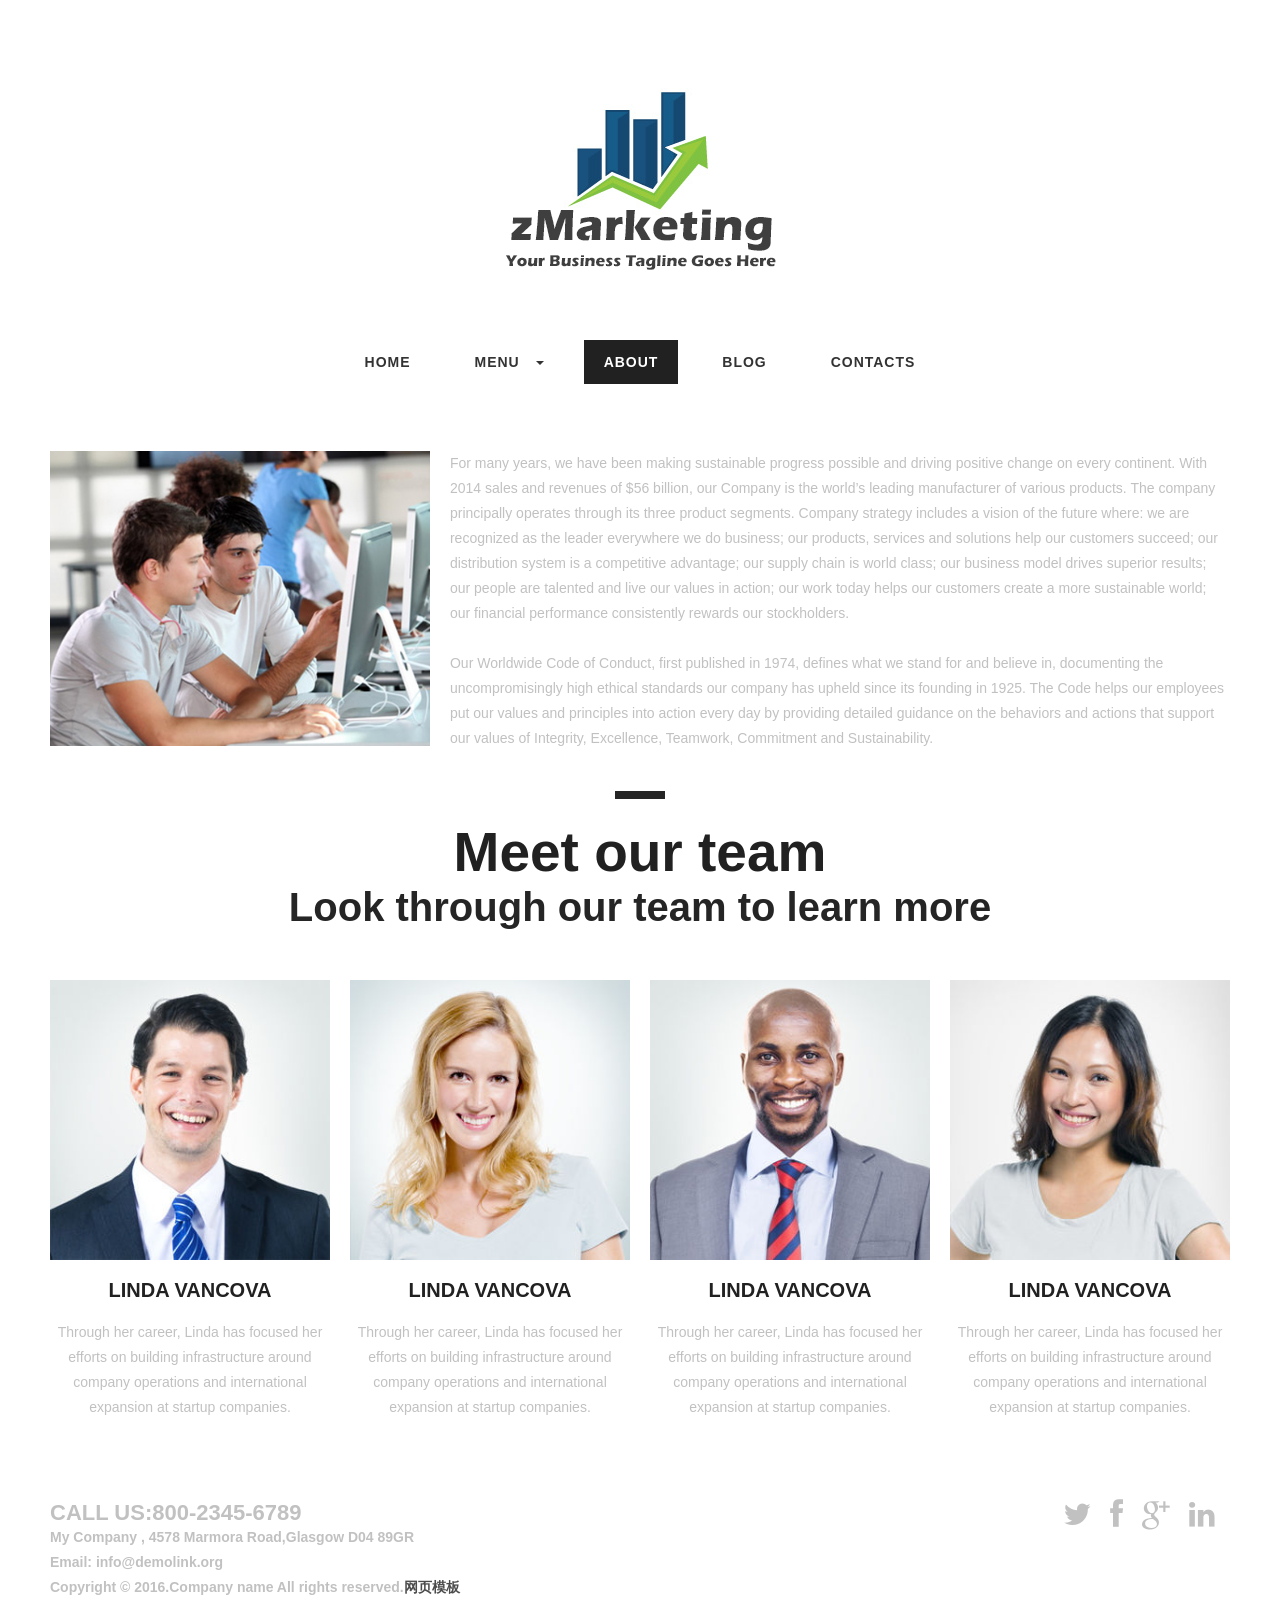
<file: moban1/single.html>
<!DOCTYPE html>
<!--[if lt IE 7 ]><html class="ie ie6" lang="en"> <![endif]-->
<!--[if IE 7 ]><html class="ie ie7" lang="en"> <![endif]-->
<!--[if IE 8 ]><html class="ie ie8" lang="en"> <![endif]-->
<!--[if (gte IE 9)|!(IE)]><!--><html lang="en"> <!--<![endif]-->
<head>

    <!-- Basic Page Needs
  ================================================== -->
	<meta charset="utf-8">
	<title></title>
	<meta name="description" content="">
	<meta name="author" content="">
	
    <!-- Mobile Specific Metas
	================================================== -->
	<meta name="viewport" content="width=device-width, initial-scale=1, maximum-scale=1">
    
    <!-- CSS
	================================================== -->
  	<link rel="stylesheet" href="css/zerogrid.css">
	<link rel="stylesheet" href="css/style.css">
	<link rel="stylesheet" href="css/lightbox.css">
	
	<!-- Custom Fonts -->
    <link href="font-awesome/css/font-awesome.min.css" rel="stylesheet" type="text/css">
	
	
	<link rel="stylesheet" href="css/menu.css">
	<script src="js/jquery1111.min.js" type="text/javascript"></script>
	<script src="js/script.js"></script>
	
	<!--[if lt IE 8]>
       <div style=' clear: both; text-align:center; position: relative;'>
         <a href="http://windows.microsoft.com/en-US/internet-explorer/Items/ie/home?ocid=ie6_countdown_bannercode">
           <img src="http://storage.ie6countdown.com/assets/100/images/banners/warning_bar_0000_us.jpg" border="0" height="42" width="820" alt="You are using an outdated browser. For a faster, safer browsing experience, upgrade for free today." />
        </a>
      </div>
    <![endif]-->
    <!--[if lt IE 9]>
		<script src="js/html5.js"></script>
		<script src="js/css3-mediaqueries.js"></script>
	<![endif]-->
	
</head>

<body>
<div class="wrap-body">

	<!--////////////////////////////////////Header-->
	<header class="zerogrid">
		<div class="logo"><img src="images/logo.png" alt=""/></div>
		<div id='cssmenu' class="align-center">
			<ul>
			   <li><a href='index.html'><span>Home</span></a></li>
			   <li class=' has-sub'><a href='#'><span>Menu</span></a>
				  <ul >
					 <li class='has-sub'><a href='#'><span>Item 1</span></a>
						<ul>
						   <li><a href='#'><span>Sub Item</span></a></li>
						   <li class='last'><a href='#'><span>Sub Item</span></a></li>
						</ul>
					 </li>
					 <li class='has-sub'><a href='#'><span>Item 2</span></a>
						<ul>
						   <li><a href='#'><span>Sub Item</span></a></li>
						   <li class='last'><a href='#'><span>Sub Item</span></a></li>
						</ul>
					 </li>
				  </ul>
			   </li>
			   <li class="active"><a href='single.html'><span>About</span></a></li>
			   <li><a href='archive.html'><span>Blog</span></a></li>
			   <li class='last'><a href='contact.html'><span>Contacts</span></a></li>
			</ul>
		</div>
	</header>

		<!--////////////////////////////////////Container-->
		<section id="container">
			<div class="wrap-container">
				<div id="main-content" class="zerogrid">
					<div class="row">
						<article>
							<div class="row">
								<div class="col-1-3">
									<div class="wrap-col">
										<img src="images/blog-7.jpg" />
									</div>
								</div>
								<div class="col-2-3">
									<div class="wrap-col">
										<p>For many years, we have been making sustainable progress possible and driving positive change on every continent. With 2014 sales and revenues of $56 billion,  our Company is the world’s leading manufacturer of various products. The company principally operates through its three product segments. Company strategy includes a vision of the future where: we are recognized as the leader everywhere we do business; our products, services and solutions help our customers succeed; our distribution system is a competitive advantage; our supply chain is world class; our business model drives superior results; our people are talented and live our values in action; our work today helps our customers create a more sustainable world; our financial performance consistently rewards our stockholders.<br/><br/>Our Worldwide Code of Conduct, first published in 1974, defines what we stand for and believe in, documenting the uncompromisingly high ethical standards our company has upheld since its founding in 1925. The Code helps our employees put our values and principles into action every day by providing detailed guidance on the behaviors and actions that support our values of Integrity, Excellence, Teamwork, Commitment and Sustainability.</p>
									</div>
								</div>
							</div>
						</article>
						<div class="header">
							<hr class="line-2">
							<h2>Meet our team</h2>
							<span>Look through our team to learn more</span>
						</div>
						<article>
							<div class="row">
								<div class="col-1-4 t-center">
									<div class="wrap-col">
										<a href="#"><img src="images/team-1.jpg" /></a>
										<a href="#"><h3 style="margin: 20px;">LINDA VANCOVA</h3></a>
										<p>Through her career, Linda has focused her efforts on building infrastructure around company operations and international expansion at startup companies.</p>
									</div>
								</div>
								<div class="col-1-4 t-center">
									<div class="wrap-col">
										<a href="#"><img src="images/team-2.jpg" /></a>
										<a href="#"><h3 style="margin: 20px;">LINDA VANCOVA</h3></a>
										<p>Through her career, Linda has focused her efforts on building infrastructure around company operations and international expansion at startup companies.</p>
									</div>
								</div>
								<div class="col-1-4 t-center">
									<div class="wrap-col">
										<a href="#"><img src="images/team-3.jpg" /></a>
										<a href="#"><h3 style="margin: 20px;">LINDA VANCOVA</h3></a>
										<p>Through her career, Linda has focused her efforts on building infrastructure around company operations and international expansion at startup companies.</p>
									</div>
								</div>
								<div class="col-1-4 t-center">
									<div class="wrap-col">
										<a href="#"><img src="images/team-4.jpg" /></a>
										<a href="#"><h3 style="margin: 20px;">LINDA VANCOVA</h3></a>
										<p>Through her career, Linda has focused her efforts on building infrastructure around company operations and international expansion at startup companies.</p>
									</div>
								</div>
							</div>
						</article>
					</div>
				</div>
			</div>
		</section>
	<!--////////////////////////////////////Footer-->
	<footer>
		<div class="zerogrid">
			<div class="wrap-footer">
				<div class="row">
					<div class="col-1-2">
					<div class="wrap-col">
						<span class="phone">CALL US:800-2345-6789</span><br/>
						<span>My Company , 4578 Marmora Road,Glasgow D04 89GR</span><br/>
						<span>Email: info@demolink.org</span><br/>
						<span>Copyright &copy; 2016.Company name All rights reserved.<a target="_blank" href="http://sc.chinaz.com/moban/">&#x7F51;&#x9875;&#x6A21;&#x677F;</a></span>
					</div>
				</div>
					<div class="col-1-2">
						<div class="wrap-col t-right">
							<ul class="social-buttons">
								<li><a href="#"><i class="fa fa-twitter"></i></a>
								</li>
								<li><a href="#"><i class="fa fa-facebook"></i></a>
								</li>
								<li><a href="#"><i class="fa fa-google-plus"></i></a>
								</li>
								<li><a href="#"><i class="fa fa-linkedin"></i></a>
								</li>
							</ul>
						</ul>
						</div>
					</div>
				</div>
			</div>
		</div>
	</footer>

	<!-- Google Map -->
	<script>
		$('.maps').click(function () {
		$('.maps iframe').css("pointer-events", "auto");
	});

	$( ".maps" ).mouseleave(function() {
	  $('.maps iframe').css("pointer-events", "none"); 
	});
	</script>
	
</div>
</body>
</html>
</file>
<file: error/_css/style.css>
/*-----------------------------------------------------------------------------------
	Theme Name: Coffee Break:404
	Theme URI: http://themes.pulyavserdce.com
/*-----------------------------------------------------------------------------------*/

@charset "utf-8";
/*--------------------------------------------------------
	1.General
--------------------------------------------------------*/

	/*----------------------------
	i.-- font/imports
	-----------------------------*/
	
	@font-face{font-family:'Jenna Sue';src:url('../_fonts/jennasue-webfont.eot');src:url('../_fonts/jennasue-webfont.eot?#iefix') format('embedded-opentype'),url('../_fonts/jennasue-webfont.woff') format('woff'),url('../_fonts/jennasue-webfont.ttf') format('truetype'),url('../_fonts/jennasue-webfont.svg#AsapRegular') format('svg');font-weight:normal;font-style:normal;}

	/*----------------------------
	ii.-- general
	-----------------------------*/
	
	*{margin:0px;padding:0px;}
	html, body, div, h1, h2, h3, ul, ol, li, dt, p, table, th, td ,img{margin:0;padding:0;border:none;}
	body{width:100%;height:100%;background:#000000 url(../_images/bg.jpg) no-repeat center center fixed;-webkit-background-size:cover;-moz-background-size:cover;-o-background-size:cover;background-size: cover;color:#2f2f2f;font-weight:normal;font-style:normal;}
	
	a:link, a:hover,a:visited{color:#2f2f2f;text-decoration:none;}
	
	.rotate{-o-transform: rotate(-10deg);-moz-transform: rotate(-10deg);-webkit-transform: rotate(-10deg);-ms-transform:rotate(-10deg);}
	
	.social{margin:50px auto;width:408px;padding-bottom:50px;}
	.social-icons{display:block;height:48px;}
	.social-icons li{display:inline-block;margin-left:6px;}
	
	@media screen and (min-width:802px) {
	/* 800+ resolution */
	
	.controller{width:942px;margin:auto;}
	.objects{width:100%;height:673px;background:url(../_images/objects.png) no-repeat center center;}
	.text-area{width:300px;padding-top:180px;margin-left:40px;text-align:center;}
	.error{font:86px Jenna Sue, Helvetica, Arial, sans-serif;}
	.details, .homepage{font:42px Jenna Sue, Helvetica, Arial, sans-serif;}
	.homepage{background:url(../_images/home.png) no-repeat;padding-left:50px;float:right;right:45px;top:-50px;position:relative;text-align:center;}

	
	}
	
	/*
	This is not legal version, preview only mode. If you're using this one, you're just fucking cheap. Seriously, It's about 5$, can't you afford it?
*/

	@media screen and (min-width:602px) and (max-width:801px) {
	/* 800- resolution */
	
	.controller{width:800px;margin:auto;}
	.objects{width:100%;height:673px;background:url(../_images/objects-800.png) no-repeat center center;}
	.text-area{width:250px;padding-top:190px;margin-left:40px;text-align:center;}
	.error{font:86px Jenna Sue, Helvetica, Arial, sans-serif;}
	.details, .homepage{font:42px Jenna Sue, Helvetica, Arial, sans-serif;}
	.homepage{background:url(../_images/home.png) no-repeat;padding-left:50px;float:right;right:25px;top:-50px;position:relative;text-align:center;}
	
	}
	
	@media screen and (min-width:0px) and (max-width:601px) {
	/* 600- resolution */
	
	.controller{width:600px;margin:auto;}
	.objects{width:100%;height:673px;background:url(../_images/objects-600.png) no-repeat center center;}
	.text-area{width:200px;padding-top:230px;margin-left:20px;text-align:center;}
	.error{font:56px Jenna Sue, Helvetica, Arial, sans-serif;}
	.details, .homepage{font:32px Jenna Sue, Helvetica, Arial, sans-serif;}
	.homepage{background:url(../_images/home-600.png) no-repeat;padding-left:35px;float:right;right:20px;top:-50px;position:relative;text-align:center;}
	
	}
</file>
<file: moban/css/style.css>
/* start editing from here */
html,body,div,span,applet,object,iframe,h1,h2,h3,h4,h5,h6,p,blockquote,pre,a,abbr,acronym,address,big,cite,code,del,dfn,em,img,ins,kbd,q,s,samp,small,strike,strong,sub,sup,tt,var,b,u,i,dl,dt,dd,ol,nav ul,nav li,fieldset,form,label,legend,table,caption,tbody,tfoot,thead,tr,th,td,article,aside,canvas,details,embed,figure,figcaption,footer,header,hgroup,menu,nav,output,ruby,section,summary,time,mark,audio,video{margin:0;padding:0;border:0;font-size:100%;font:inherit;vertical-align:baseline;}
article, aside, details, figcaption, figure,footer, header, hgroup, menu, nav, section {display: block;}
ol,ul{list-style:none;margin:0;padding:0;}
blockquote,q{quotes:none;}
blockquote:before,blockquote:after,q:before,q:after{content:'';content:none;}
table{border-collapse:collapse;border-spacing:0;}
/* start editing from here */
a{text-decoration:none;}
.txt-rt{text-align:right;}/* text align right */
.txt-lt{text-align:left;}/* text align left */
.txt-center{text-align:center;}/* text align center */
.float-rt{float:right;}/* float right */
.float-lt{float:left;}/* float left */
.clear{clear:both;}/* clear float */
.pos-relative{position:relative;}/* Position Relative */
.pos-absolute{position:absolute;}/* Position Absolute */
.vertical-base{	vertical-align:baseline;}/* vertical align baseline */
.vertical-top{	vertical-align:top;}/* vertical align top */
.underline{	padding-bottom:5px;	border-bottom: 1px solid #eee; margin:0 0 20px 0;}/* Add 5px bottom padding and a underline */
nav.vertical ul li{	display:block;}/* vertical menu */
nav.horizontal ul li{	display: inline-block;}/* horizontal menu */
img{max-width:100%;}
/*end reset*/
/*--login form start here--*/ 
body {
    background: url(../images/banner-1.jpg) no-repeat;
    font-family: 'Droid Sans', sans-serif;
	background-size:cover;
	min-height:1050px;
}
.head {
    padding: 6em 0px 0em 0px;
}
.head-text h1{
	font-size: 32px;
	font-weight: 600;
	color: #146eb4;
	text-align: center;
	margin: 0;
}
.login {
    width: 25%;
    margin: 3% auto 0;
}
.header{
	background:url(../images/b1.jpg) no-repeat;
	background-size:cover;
	min-height:350px;
}
.text {
    text-align: center;
    padding-top: 13%;
}
.text h2{
	margin:15px 0 10px 0;
	font-size:27px;
	color:#fff;
}
.text a{
	color:#fff;
	font-size:18px;
}
.text a:hover{
	text-decoration:none;
	color:#fff;
	transition: .5s all;
    -webkit-transition: .5s all;
    -moz-transition: .5s all;
    -o-transition: .5s all;
    -ms-transition: .5s all;
}
.f-left a{
	padding: 25px 50px;
    display: inline-block;
	text-decoration: none;
}
.f-left a span {
    background: url(../images/icons-sprit.png) no-repeat;
    width: 32px;
    height: 22px;
    display: inline-block;
    vertical-align: middle;
}
.f-left a span.f2 {
    background-position: -32px 0px;
}
.f-left a span.f3 {
    background-position: -64px 0px;
}
.f-left {
    background: #ff4c4c;
    text-align: center;
    width: 33.15%;
    float: left;
    transition: 0.5s all ease;
    -webkit-transition: 0.5s all ease;
    -moz-transition: 0.5s all ease;
    -o-transition: 0.5s all ease;
    -ms-transition: 0.5s all ease;
    border-right: 1px solid rgba(255, 255, 255, 0.49);
}
.icon{
	background: url(../images/social.png);
	width: 25px;
	height: 25px;
	display: inline-block;
	float:left;
}
.icon {
	background: url(../images/social.png) no-repeat;
	background-position:-25px 0px;
}
.stat{
	background: url(../images/social.png) no-repeat;
	background-position:0px 0px;
}
ul{
	margin:0;
	padding:0;
}
ul.content {
    background: #fff;
}
li.button a {
    padding: 22px 27px;
    margin: 0;
    display: block;
    color: #FF4C4C;
}
li.dropdown {
	background: #484141;
	font-weight: 100;
	font-size: 14px;
}
li.button {
	list-style: none;
	text-align: left;
}
li.menu{
	padding: 0;
	width: 100%;
	border-bottom: 1px solid #146eb4;
	margin: 0;
}
li.menu:hover {
    background: rgba(255, 76, 76, 0.32);
}
li.button a:hover{
	text-decoration:none;
}
li.button a span{
margin-right: 22px;
}
.dropdown{
	display:none;
	padding: 0;
	width:100%;
}
.dropdown li{
	color: #ae9f9f;
}
.dropdown li a{
	border-left: 6px solid #484141;
	padding: 14px 0 15px 25px;
	display: block;
}
ul.icon-navigation li a span {
	color: #CB5252;
	float: right;
	margin-right: 28px;
	font-size: 14px;
	font-weight: 100;
}
ul.icon-navigation li a:hover {
	border-left: 6px solid#d05942;
}
li.menu.info {
	border-bottom: none;
}
li.button i {
    background: #6d6e70;
    float: right;
    padding: 4px 12px;
    font-size: 13px;
    display: block;
    border-radius: 4px;
    -webkit-border-radius: 4px;
    -moz-border-radius: 4px;
    -o-border-radius: 4px;
    font-style: normal;
    color: #fff;
}
ul.icon-navigation{
	position: relative;
}
ul.icon-navigation li:before {
	content: "";
	width: 0;
	height: 0;
	position: absolute;
	right: 310px;
	top: 0%;
	border-width: 11px 12px 0px 12px;
	border-style: solid;
	border-color: #e4644b rgba(0, 0, 0, 0);
}
ul.icon-navigation li a {
	color: #999;
}
#main{
	text-align:center;
	position:relative;
}
.f-right{
	border-right:none;
}
.footer {
    margin-top: 7%;
    text-align: center;
}
.footer p{
	font-size:16px;
	color:#146eb4;
}
.footer p a{
	color:#146eb4;
}
.footer p a:hover{
	color:#ff4c4c;
}
/*--meadia-quiries-start-here--*/
@media(max-width:1440px){
.login {
    width: 24%;
}
.f-left a {
    padding: 25px 40px;
}
.f-left {
    width: 33.1%;
}
ul.icon-navigation li:before {
    right: 280px;
}
}
@media(max-width:1366px){
.footer {
    margin-top: 8%;
}
.head {
    padding: 6em 0px 3em 0px;
}
ul.icon-navigation li:before {
    right: 260px;
}
body {
    min-height: 1080px;
}
}
@media(max-width:1280px){
.login {
    width: 32%;
}
ul.icon-navigation li:before {
    right: 340px;
}
.header {
    min-height: 335px;
}
.head {
    padding: 6.5em 0px 3em 0px;
}
.footer {
    margin-top: 10%;
}
body {
    min-height: 1110px;
}
}
@media(max-width:1024px){
.head-text h1 {
    font-size: 29px;
}
ul.icon-navigation li:before {
    right: 320px;
}
.login {
    width: 37%;
    margin: 4% auto 0;
}
.footer {
    margin-top: 6%;
}
body {
    min-height: 1060px;
}
}
@media(max-width:768px){
.head-text h1 {
    font-size: 27px;
}
.login {
    width: 50%;
}
.text h2 {
    font-size: 25px;
}
.text a {
    font-size: 17px;
}
.header {
    min-height: 315px;
}
li.button a {
    padding: 20px 27px;
}
.dropdown li a {
    padding: 11px 0 15px 25px;
}
.head {
    padding: 5em 0px 3em 0px;
}
.footer {
    margin-top: 3%;
}
body {
    min-height: 915px;
}
}
@media(max-width:640px){
.head-text h1 {
    font-size: 25px;
}
.login {
    width: 60%;
}
.f-left a {
    padding: 17px 28px;
}
.f-left {
    width: 33.08%;
}
.text h2 {
    font-size: 23px;
}
body {
    min-height: 880px;
}
.footer p {
    font-size: 15px;
}
.footer {
    margin-top: 4%;
}
.head {
    padding: 5em 0px 1em 0px;
}
}
@media(max-width:480px){
.footer {
    margin-top: 6%;
}
body {
    min-height: 800px;
}
li.button i {
    padding: 3px 10px;
    font-size: 12px;
}
.f-left a span {
    width: 28px;
    height: 18px;
    background-size: 300%;
}
.f-left a span.f2 {
    background-position: -28px 0px;
}
.f-left a span.f3 {
    background-position: -56px 0px;
}
li.button a {
    padding: 16px 27px;
}
.text img {
    width: 50%;
}
.text h2 {
    font-size: 20px;
}
.text a {
    font-size: 16px;
}
.header {
    min-height: 270px;
}
ul.icon-navigation li:before {
    right: 223px;
}
.footer p {
    font-size: 14px;
}
.login {
    width: 58%;
}
.head-text h1 {
    font-size: 22px;
}
}
@media(max-width:414px){
.f-left {
    width: 33.04%;
}
}
@media(max-width:384px){
.f-left a {
    padding: 17px 18px;
}
.f-left {
    width: 33%;
}
}
@media(max-width:320px){
.head-text h1 {
    font-size: 19px;
}
.login {
    width: 78%;
}
.footer p {
    line-height: 1.6em;
}
.footer {
    margin-top: 2%;
}
.text h2 {
    font-size: 17px;
    margin: 15px 0 7px 0;
}
.head {
    padding: 2.5em 0px 2em 0px;
}
.f-left a span {
    width: 25px;
    height: 16px;
}
.text a {
    font-size: 14px;
}
.header {
    min-height: 240px;
}
.f-left a span.f2 {
    background-position: -25px 0px;
}
.f-left a span.f3 {
    background-position: -50px 0px;
}
.f-left a {
    padding: 13px 22px;
}
.f-left {
    width: 33.04%;
}
ul.icon-navigation li:before {
    right: 186px;
}
body {
    min-height: 730px;
}
}
/*--meadia-quiries-end-here--*/
</file>
<file: moban1/css/zerogrid.css>
/* -------------------------------------------- */
/* ------------------Grid System--------------- */ 
.zerogrid{ width: 1200px; position: relative; margin: 0 auto; padding: 0px;}
.zerogrid:after { content: "\0020"; display: block; height: 0; clear: both; visibility: hidden; }

.zerogrid .f-right{float: right!important;}
.zerogrid .f-left{float: left!important;}

.zerogrid .row{}
.zerogrid .row:before,.row:after { content: '\0020'; display: block; overflow: hidden; visibility: hidden; width: 0; height: 0; }
.zerogrid .row:after{clear: both; }
.zerogrid .row{zoom: 1;}

.zerogrid .wrap-col{margin:10px;}

.zerogrid .col-1-2, .zerogrid .col-1-3, .zerogrid .col-2-3, .zerogrid .col-1-4, .zerogrid .col-2-4, .zerogrid .col-3-4, .zerogrid .col-1-5, .zerogrid .col-2-5, .zerogrid .col-3-5, .zerogrid .col-4-5, .zerogrid .col-1-6, .zerogrid .col-2-6, .zerogrid .col-3-6, .zerogrid .col-4-6, .zerogrid .col-5-6{float:left; display: inline-block;}

.zerogrid .col-full{width:100%;}

.zerogrid .col-1-2,.zerogrid .col-1-2-fixed{width:50%;}
.zerogrid .offset-1-2{margin-left: 50%;}

.zerogrid .col-1-3,.zerogrid .col-1-3-fixed{width:33.33%;}
.zerogrid .col-2-3,.zerogrid .col-2-3-fixed{width:66.66%;}
.zerogrid .offset-1-3{margin-left: 33.33%;}
.zerogrid .offset-2-3{margin-left: 66.66%;}

.zerogrid .col-1-4,.zerogrid .col-1-4-fixed{width:25%;}
.zerogrid .col-2-4,.zerogrid .col-2-4-fixed{width:50%;}
.zerogrid .col-3-4,.zerogrid .col-3-4-fixed{width:75%;}
.zerogrid .offset-1-4{margin-left: 25%;}
.zerogrid .offset-2-4{margin-left: 50%;}
.zerogrid .offset-3-4{margin-left: 75%;}

.zerogrid .col-1-5,.zerogrid .col-1-5-fixed{width:20%;}
.zerogrid .col-2-5,.zerogrid .col-2-5-fixed{width:40%;}
.zerogrid .col-3-5,.zerogrid .col-3-5-fixed{width:60%;}
.zerogrid .col-4-5,.zerogrid .col-4-5-fixed{width:80%;}
.zerogrid .offset-1-5{margin-left: 20%;}
.zerogrid .offset-2-5{margin-left: 40%;}
.zerogrid .offset-3-5{margin-left: 60%;}
.zerogrid .offset-4-5{margin-left: 80%;}

.zerogrid .col-1-6,.zerogrid .col-1-6-fixed{width:16.66%;}
.zerogrid .col-2-6,.zerogrid .col-2-6-fixed{width:33.33%;}
.zerogrid .col-3-6,.zerogrid .col-3-6-fixed{width:50%;}
.zerogrid .col-4-6,.zerogrid .col-4-6-fixed{width:66.66%;}
.zerogrid .col-5-6,.zerogrid .col-5-6-fixed{width:83.33%;}
.zerogrid .offset-1-6{margin-left: 16.66%;}
.zerogrid .offset-2-6{margin-left: 33.33%;}
.zerogrid .offset-3-6{margin-left: 50%;}
.zerogrid .offset-4-6{margin-left: 66.66%;}
.zerogrid .offset-5-6{margin-left: 83.33%;}

@media only screen and (min-width: 960px) and (max-width: 1199px) {
	.zerogrid{width:960px;}
}

@media only screen and (min-width: 768px) and (max-width: 959px) {
	.zerogrid{width:768px;}
}

@media only screen and (max-width: 767px) {
	.zerogrid, .zerogrid .col-1-2, .zerogrid .col-1-3, .zerogrid .col-2-3, .zerogrid .col-1-4, .zerogrid .col-2-4, .zerogrid .col-3-4, .zerogrid .col-1-5, .zerogrid .col-2-5, .zerogrid .col-3-5, .zerogrid .col-4-5, .zerogrid .col-1-6, .zerogrid .col-2-6, .zerogrid .col-3-6, .zerogrid .col-4-6, .zerogrid .col-5-6{width:100%;}
	
	.zerogrid .offset-1-2, .zerogrid .offset-1-3, .zerogrid .offset-2-3, .zerogrid .offset-1-4, .zerogrid .offset-2-4, .zerogrid .offset-3-4, .zerogrid .offset-1-5, .zerogrid .offset-2-5, .zerogrid .offset-3-5, .zerogrid .offset-4-5, .zerogrid .offset-1-6, .zerogrid .offset-2-6, .zerogrid .offset-3-6, .zerogrid .offset-4-6, .zerogrid .offset-5-6{margin-left:0;}
}
</file>
<file: moban1/css/style.css>
/* ---------------------------------------------------------------------------- */
/* ------------------------------------Reset----------------------------------- */
/* ---------------------------------------------------------------------------- */
a,abbr,acronym,address,applet,article,aside,audio,b,blockquote,big,body,center,canvas,caption,cite,code,command,datalist,dd,del,details,dfn,dl,div,dt,em,embed,fieldset,figcaption,figure,font,footer,form,h1,h2,h3,h4,h5,h6,header,hgroup,html,i,iframe,img,ins,kbd,keygen,label,legend,li,meter,nav,object,ol,output,p,pre,progress,q,s,samp,section,small,span,source,strike,strong,sub,sup,table,tbody,tfoot,thead,th,tr,tdvideo,tt,u,ul,var{background:transparent;border:0 none;font-size:100%;margin:0;padding:0;border:0;outline:0;vertical-align:top;}ol, ul {list-style:none;}blockquote, q {quotes:none;}table, table td {padding:0;border:none;border-collapse:collapse;}img {vertical-align:top;}embed {vertical-align:top;}
article, aside, audio, canvas, command, datalist, details, embed, figcaption, figure, footer, header, hgroup, keygen, meter, nav, output, progress, section, source, video {display:block;}
mark, rp, rt, ruby, summary, time {display:inline;}
input, textarea {border:0; padding:0; margin:0; outline: 0;}
iframe {border:0; margin:0; padding:0;}
input, textarea, select {margin:0; padding:0px;}


/* ---------------------------------------------------------------------------- */
/* ---------------------------------------------------------------------------- */
/* ---------------------------------------------------------------------------- */
* {
  -webkit-box-sizing: border-box;
     -moz-box-sizing: border-box;
          box-sizing: border-box;
}


/* ---------------------------------------------------------------------------- */
/* ---------------------------------------------------------------------------- */
/* ---------------------------------------------------------------------------- */

html { -webkit-text-size-adjust: none;}
.video embed,.video object,.video iframe { width: 100%;  height: auto;}
img{max-width:100%;	height: auto;width: auto\9; /* ie8 */}

a{color: #4C4C4C;text-decoration: none;}
a:hover {opacity: 0.9; text-decoration: none;}

h1, h2 	{font-size: 25px;line-height: 25px;color: #212121;}
h3, h4	{font-size: 20px;line-height: 20px;color: #212121;}
h5, h6	{font-size: 16px;line-height: 16px;color: #212121;}

p{margin: 10px 0;}

.t-center{text-align: center;}
.t-left{text-align: left;}
.t-right{text-align: right;}
.f-right{float: right;}
.f-left{float: left;}

.post{}
.post:after, .post:before, article:after, article:before, section:after, section:before{clear: both; content: '\0020'; display: block; visibility: hidden; width: 0; height: 0;}

.clear{content: "\0020"; display: block; height: 0; clear: both; visibility: hidden; }
.clearfix:after, .clearfix:before{clear: both; content: '\0020'; display: block; visibility: hidden; width: 0; height: 0;}

hr{border: 0;height: 3px;margin: 20px auto;}
hr.line-1{background: #fff;max-width: 30px;}
hr.line-2{background: #252525;max-width: 50px;height: 8px;}

/* ---------------------------------------------------------------------------- */
/* ------------------------------------Html-Body------------------------------- */
/* ---------------------------------------------------------------------------- */
html, body {width:100%; padding:0; margin:0;}
body {background: #fff;color: #c1c1c1;font: 14px/25px Arial, Helvetica, sans-serif;}
body .wrap-body{}

/* ---------------------------------------------------------------------------- */
/* -------------------------------------Header--------------------------------- */
/* ---------------------------------------------------------------------------- */
.logo{text-align: center;}
.logo img{margin-top: 50px;}

/* ---------------------------------------------------------------------------- */
/* -------------------------------------Container------------------------------ */
/* ---------------------------------------------------------------------------- */
#container {}
#container .wrap-container{}

/* ---content-box--- */
.content-box {}
.content-box .wrap-box {padding: 20px 15px; position: relative;}

.header {text-align: center; margin-bottom: 50px;color: #252525;}
.header h2{font-size: 55px;line-height: 1.2;margin-bottom: 10px;}
.header span{font-size: 40px;font-weight: bold;}


.content-box.box-1 {}
.content-box.box-1 .wrap-col{margin: 0 10px; }

.content-box.box-2 {text-align: center;}


.content-box.box-3 {}
.content-box.box-3 .title{text-align: center;font-size: 25px;font-weight: bold;}
.content-box.box-3 .title strong{font-size: 45px;}

.content-box.box-4{color: #212121;font-weight: bold;}
.content-box.box-4 .subcribe-form{text-align: right;background: #eee;padding: 35px ;}
.content-box.box-4 .subcribe-form form{text-align: left;}
.content-box.box-4  input[type="text"]{width: 500px;}


/* ---MainContent-Article--- */
#main-content{margin-top: 50px;}

article{margin-bottom: 30px;}
article:after, article:before{clear: both; content: '\0020'; display: block; visibility: hidden; width: 0; height: 0;}
article .art-header{}
article .art-content{margin: 30px 0 10px;}

.navigation{margin: 50px 0;text-align: center;}
.navigation ul li{display: inline-block;margin-right: 5px;}
.navigation ul li a{padding: 8px 16px;background-color: #2E8A7D;color: #fff;}
.navigation ul li a:hover,.navigation ul li a:focus,.navigation ul li.active a{background:#3582A6;}

/* ---------------------------------------------------------------------------- */
/* -------------------------------------Footer--------------------------------- */
/* ---------------------------------------------------------------------------- */
footer{margin: 30px 0;font-weight: bold;}
footer .wrap-footer{}
footer .phone{font-size: 22px;}
ul.social-buttons li{list-style: none;display: inline-block;}
ul.social-buttons li a{color: #c1c1c1; font-size: 30px;margin-right: 15px;}
ul.social-buttons li a:hover{color: #212121;}


.bottom-bar{}
.bottom-bar .wrap-bottom{}


/* ---------------------------------------------------------------------------- */
/* -------------------------------------Button--------------------------------- */
/* ---------------------------------------------------------------------------- */
a.button{
	cursor: pointer;
	font-family: Arial, Helvetica, sans-serif;
	font-size: 16px;
	border:1px solid #ffffff; 
	display: inline-block;
	text-decoration: none;
	background: #303030;
	margin: 10px;
	padding: 10px 25px;
	text-transform: uppercase;
	color: #fff;
	-webkit-border-radius: 4px;
	-moz-border-radius: 4px;
	-khtml-border-radius: 4px;
	border-radius: 4px;
	font-weight: bold;
}
a.button:hover{opacity: 0.9;}

a.button.bt1 {background: #ffffff;color: #000000;border:1px solid #000000;}
a.button.bt2 {background: #0000ff;color: #ffffff;}

/* ---------------------------------------------------------------------------- */
/* -------------------------------------Contact-------------------------------- */
/* ---------------------------------------------------------------------------- */
.contact{text-align: center;}
.contact h3{font-size: 45px;line-height: 1.5;margin: 25px 0;}
.contact h4{margin: 10px 0 15px;}
.contact i.fa{font-size: 65px;color: #333;}
#contact_form {padding:10px 25px 25px;}

#ff label {cursor:pointer;margin:5px 0;display:block;font-weight:bold;}

#ff input {display:block;width:100%;background-color:#ECECEC; color:#000;	padding:15px;margin: 5px 0 0px 0;}

textarea {display:block;width:100%;height:250px;background-color: #ECECEC; color:#000;padding:10px;margin: 5px 0 25px 0;}

#ff .sendButton {cursor:pointer;background-color:#303030;-webkit-border-radius:3px;-moz-border-radius:3px;border-radius:3px;width:35%;color:#ffffff;}
#ff .sendButton:hover {opacity: 0.8;}

/* ---------------------------------------------------------------------------- */
/* ------------------------------------Subcribe-------------------------------- */
/* ---------------------------------------------------------------------------- */
#subcribe {margin: 10px;}

#subcribe input[type="text"] {
    background:#fff;
    color: #867B6E;
    width: 60%;
    padding: 16px;
	margin: 0 10px 10px 0;
    }

#subcribe input[type="submit"]{
	background: #303030;
	padding: 16px;
	color: #ffffff;
	cursor: pointer;
	width: 110px;
	outline: none;
	}
	
/* ---------------------------------------------------------------------------- */
/* -------------------------------Item-Effect---------------------------------- */
/* ---------------------------------------------------------------------------- */	
.item-container {
	position: relative;
	overflow: hidden;
	display: inline-block;
	text-align: center;
	background-color: #fff;
	vertical-align: top;
	margin-bottom: 20px;
	box-sizing: border-box;
	-moz-box-sizing: border-box;
	-webkit-box-sizing: border-box;
}
.item-container img {
	display: block;
	width: 100%;
	height: auto;
}
.item-container .title{
	position:absolute;left:0;top:50%;right:0;padding:0 10px;-webkit-transition:0.3s ease;transition:0.3s ease;-ms-transform:translate(0, -50%);-webkit-transform:translate(0, -50%);transform:translate(0, -50%)
}
.item-container .title h2{
	color:#fff;padding:0;font-size:24px;line-height:30px
}
.item-container .item-caption {
	position: absolute;
	top: 0;
	right: 0;
	bottom: 0;
	left: 0;
	z-index: 10;
	background: none;
	width: 100%;
	height: 100%;
	padding: 35px 30px;
	position: absolute;
	-ms-transform:scale(2);-webkit-transform:scale(2);transform:scale(2);
	-webkit-transition:0.3s ease;transition:0.3s ease;
}
.item-caption:hover{opacity: 0.9;}


.item-caption:before {border-bottom: none;border-top: none;left: 2em;right: 2em;}
.item-caption:after {border-left: none;border-right: none;bottom: 2em;top: 2em;}
.item-caption:hover:after,
.item-caption:hover:before {-webkit-transform: scale(1);-ms-transform: scale(1);transform: scale(1);opacity: 1;}

.item-caption-inner {
	display: table;
	width: 100%;
	height: 100%;
}
.item-caption-inner1 {
	overflow: auto;
    padding: 15px;
	display: table-cell;
	width: 100%;
	height: 100%;
	vertical-align: middle;
}
.item-container .item-caption h4, .item-container .item-caption span{
	display: block;
	text-align: center;
	color: #fff;
	display: none;
}
.item-container .item-caption h4{
	font-size: 18px;
	letter-spacing: 2px;
	margin-bottom : 0;
}
.item-container .item-caption span{
	font-size: 14px;
	font-weight: 500;
}
.item-container:hover .item-caption{
	-ms-transform:scale(1);-webkit-transform:scale(1);transform:scale(1);opacity:1
}
.item-container:hover .item-caption.green{
	background: #2E8A7D;
}
.item-container:hover .item-caption.yellow{
	background:#F3D05D;
}
.item-container:hover .item-caption.orange{
	background:#DC9E54;
}
.item-container:hover .item-caption.purple{
	background:#835173;
}
.item-container:hover .item-caption.blue{
	background:#3582A6;
}
.item-container:hover .item-caption.black{
	background:#252525;
}
.item-container:hover .item-caption h4, .item-container:hover .item-caption span{
	display: block;
}
.item-container:hover .title{
	-ms-transform:translate(0, -100%);-webkit-transform:translate(0, -100%);transform:translate(0, -100%);opacity:0
}

/* ---------------------------------------------------------------------------- */
/* --------------------------------Google-Map---------------------------------- */
/* ---------------------------------------------------------------------------- */
.maps iframe{
    pointer-events: none;
}
</file>
<file: moban1/css/menu.css>
/*@import url(http://fonts.googleapis.com/css?family=PT+Sans:400,700);*/
#cssmenu {
  background: transparent;
  margin: 30px 0 0;
  width: auto;
  padding: 0;
  line-height: 1;
  display: block;
  position: relative;
  font-family: 'PT Sans', sans-serif;
  z-index: 9999;
  padding: 7px;
}
#cssmenu ul {
  list-style: none;
  margin: 0;
  padding: 0;
  display: block;
}
#cssmenu ul:after,
#cssmenu:after {
  content: " ";
  display: block;
  font-size: 0;
  height: 0;
  clear: both;
  visibility: hidden;
}
#cssmenu ul li {
  margin: 0 10px;
  padding: 0;
  display: block;
  position: relative;
}
#cssmenu ul li a {
  text-decoration: none;
  display: block;
  margin: 0;
  -webkit-transition: color .2s ease;
  -moz-transition: color .2s ease;
  -ms-transition: color .2s ease;
  -o-transition: color .2s ease;
  transition: color .2s ease;
  -webkit-box-sizing: border-box;
  -moz-box-sizing: border-box;
  box-sizing: border-box;
}
#cssmenu ul li ul {
  position: absolute;
  left: -9999px;
  top: auto;
}
#cssmenu ul li ul li {
  max-height: 0;
  margin: 0;
  position: absolute;
  -webkit-transition: max-height 0.4s ease-out;
  -moz-transition: max-height 0.4s ease-out;
  -ms-transition: max-height 0.4s ease-out;
  -o-transition: max-height 0.4s ease-out;
  transition: max-height 0.4s ease-out;
  background: #ffffff;
}
#cssmenu ul li ul li.has-sub:after {
  display: block;
  position: absolute;
  content: "";
  height: 10px;
  width: 10px;
  border-radius: 5px;
  background: #000000;
  z-index: 1;
  top: 13px;
  right: 15px;
}
#cssmenu.align-right ul li ul li.has-sub:after {
  right: auto;
  left: 15px;
}
#cssmenu ul li ul li.has-sub:before {
  display: block;
  position: absolute;
  content: "";
  height: 0;
  width: 0;
  border: 3px solid transparent;
  border-left-color: #ffffff;
  z-index: 2;
  top: 15px;
  right: 15px;
}
#cssmenu.align-right ul li ul li.has-sub:before {
  right: auto;
  left: 15px;
  border-left-color: transparent;
  border-right-color: #ffffff;
}
#cssmenu ul li ul li a {
  font-size: 14px;
  font-weight: 400;
  text-transform: none;
  color: #000000;
  letter-spacing: 0;
  display: block;
  width: 170px;
  padding: 11px 10px 11px 20px;
}
#cssmenu ul li ul li:hover > a,
#cssmenu ul li ul li.active > a {
  color: #000;
}
#cssmenu ul li ul li:hover:after,
#cssmenu ul li ul li.active:after {
  background: #000;
}
#cssmenu ul li ul li:hover > ul {
  left: 100%;
  top: 0;
}
#cssmenu ul li ul li:hover > ul > li {
  max-height: 72px;
  position: relative;
}
#cssmenu > ul > li {
  float: left;
}
#cssmenu.align-center > ul > li {
  float: none;
  display: inline-block;
}
#cssmenu.align-center > ul {
  text-align: center;
}
#cssmenu.align-center ul ul {
  text-align: left;
}
#cssmenu.align-right > ul {
  float: right;
}
#cssmenu.align-right > ul > li:hover > ul {
  left: auto;
  right: 0;
}
#cssmenu.align-right ul ul li:hover > ul {
  right: 100%;
  left: auto;
}
#cssmenu.align-right ul ul li a {
  text-align: right;
}
#cssmenu > ul > li:after {
  content: "";
  display: block;
  position: absolute;
  width: 100%;
  height: 0;
  top: 0;
  z-index: 0;
  background: #212121;
  -webkit-transition: height .2s;
  -moz-transition: height .2s;
  -ms-transition: height .2s;
  -o-transition: height .2s;
  transition: height .2s;
}
#cssmenu > ul > li.has-sub > a {
  padding-right: 40px;
}
#cssmenu > ul > li.has-sub > a:after {
  display: block;
  content: "";
  background: #ffffff;
  height: 12px;
  width: 12px;
  position: absolute;
  border-radius: 13px;
  right: 14px;
  top: 16px;
}
#cssmenu > ul > li.has-sub > a:before {
  display: block;
  content: "";
  border: 4px solid transparent;
  border-top-color: #333;
  z-index: 2;
  height: 0;
  width: 0;
  position: absolute;
  right: 16px;
  top: 21px;
}
#cssmenu > ul > li > a {
  color: #333;
  padding: 15px 20px;
  font-weight: 700;
  letter-spacing: 1px;
  text-transform: uppercase;
  font-size: 14px;
  z-index: 2;
  position: relative;
}
#cssmenu > ul > li:hover:after,
#cssmenu > ul > li.active:after {
  height: 100%;
}
#cssmenu > ul > li:hover > a,
#cssmenu > ul > li.active > a {
  color: #fff;
}
#cssmenu > ul > li:hover > a:after,
#cssmenu > ul > li.active > a:after {
  background: #000000;
}
#cssmenu > ul > li:hover > a:before,
#cssmenu > ul > li.active > a:before {
  border-top-color: #ffffff;
}
#cssmenu > ul > li:hover > ul {
  left: 0;
}
#cssmenu > ul > li:hover > ul > li {
  max-height: 72px;
  position: relative;
  background: #212121;
}
#cssmenu > ul > li > ul > li:hover > ul > li{ background: #212121;}
#cssmenu > ul > li:hover > ul > li a{
	 color: #fff;
}
#cssmenu #menu-button {
  display: none;
}
#cssmenu > ul > li > a {
  display: block;
}
#cssmenu > ul > li {
  width: auto;
}
#cssmenu > ul > li > ul {
  width: 170px;
  display: block;
}
#cssmenu > ul > li > ul > li {
  width: 170px;
  display: block;
}
@media all and (max-width: 800px), only screen and (-webkit-min-device-pixel-ratio: 2) and (max-width: 1024px), only screen and (min--moz-device-pixel-ratio: 2) and (max-width: 1024px), only screen and (-o-min-device-pixel-ratio: 2/1) and (max-width: 1024px), only screen and (min-device-pixel-ratio: 2) and (max-width: 1024px), only screen and (min-resolution: 192dpi) and (max-width: 1024px), only screen and (min-resolution: 2dppx) and (max-width: 1024px) {
	#cssmenu{background: #212121;}
  #cssmenu > ul {
    max-height: 0;
    overflow: hidden;
    -webkit-transition: max-height 0.35s ease-out;
    -moz-transition: max-height 0.35s ease-out;
    -ms-transition: max-height 0.35s ease-out;
    -o-transition: max-height 0.35s ease-out;
    transition: max-height 0.35s ease-out;
  }
  #cssmenu > ul > li > ul {
    width: 100%;
    display: block;
  }
  #cssmenu.align-right ul li a {
    text-align: left;
  }
  #cssmenu > ul > li > ul > li {
    width: 100%;
    display: block;
  }
  #cssmenu.align-right ul ul li a {
    text-align: left;
  }
  #cssmenu > ul > li > ul > li > a {
    width: 100%;
    display: block;
  }
  #cssmenu ul li ul li a {
    width: 100%;
  }
  #cssmenu.align-center > ul {
    text-align: left;
  }
  #cssmenu.align-center > ul > li {
    display: block;
  }
  #cssmenu > ul.open {
    max-height: 1000px;
    border-top: 1px solid rgba(110, 110, 110, 0.25);
  }
  #cssmenu ul {
    width: 100%;
  }
  #cssmenu ul > li {
    float: none;
    width: 100%;
  }
  #cssmenu ul li a {
    -webkit-box-sizing: border-box;
    -moz-box-sizing: border-box;
    box-sizing: border-box;
    width: 100%;
    padding: 12px 20px;
  }
  #cssmenu ul > li:after {
    display: none;
  }
  #cssmenu ul li.has-sub > a:after,
  #cssmenu ul li.has-sub > a:before,
  #cssmenu ul li ul li.has-sub:after,
  #cssmenu ul li ul li.has-sub:before {
    display: none;
  }
  #cssmenu ul li ul,
  #cssmenu ul li ul li ul,
  #cssmenu ul li ul li:hover > ul,
  #cssmenu.align-right ul li ul,
  #cssmenu.align-right ul li ul li ul,
  #cssmenu.align-right ul li ul li:hover > ul {
    left: 0;
    position: relative;
    right: auto;
  }
  #cssmenu ul li ul li,
  #cssmenu ul li:hover > ul > li {
    max-height: 999px;
    position: relative;
    background: none;
  }
  #cssmenu ul li ul li a {
    padding: 8px 20px 8px 35px;
    color: #ffffff;
  }
  #cssmenu ul li ul ul li a {
    padding: 8px 20px 8px 50px;
  }
  #cssmenu ul li ul li:hover > a {
    color: #000000;
  }
  #cssmenu #menu-button {
    display: block;
    -webkit-box-sizing: border-box;
    -moz-box-sizing: border-box;
    box-sizing: border-box;
    width: 100%;
    padding: 15px 20px;
    text-transform: uppercase;
    font-weight: 700;
    font-size: 14px;
    letter-spacing: 1px;
    color: #ffffff;
    cursor: pointer;
  }
  #cssmenu #menu-button:after {
    display: block;
    content: '';
    position: absolute;
    height: 3px;
    width: 22px;
    border-top: 2px solid #ffffff;
    border-bottom: 2px solid #ffffff;
    right: 20px;
    top: 16px;
  }
  #cssmenu #menu-button:before {
    display: block;
    content: '';
    position: absolute;
    height: 3px;
    width: 22px;
    border-top: 2px solid #ffffff;
    right: 20px;
    top: 26px;
  }
  #cssmenu ul li a{color: #fff;}
  #cssmenu ul li ul li:hover > a,
#cssmenu ul li ul li.active > a {
  color: #fff;
}
#cssmenu ul li ul li:hover:after,
#cssmenu ul li ul li.active:after {
  background: #fff;
}
}
</file>
